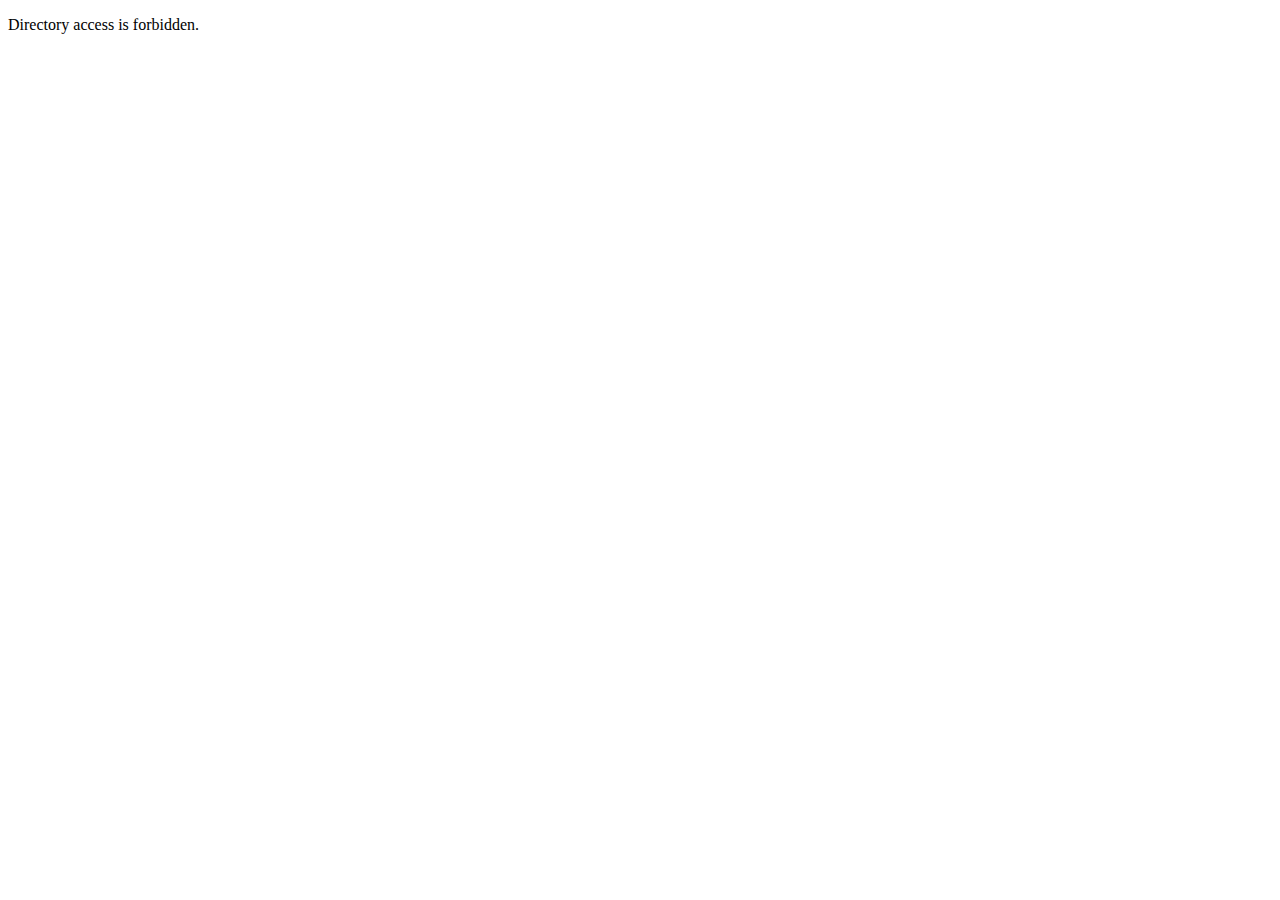
<file: application/views/templates/yoga_template/index.html>
<?php
defined('BASEPATH') OR exit('No direct script access allowed');
?><!DOCTYPE html>
<html>
<head>
	<title>403 Forbidden</title>
</head>
<body>

<p>Directory access is forbidden.</p>

</body>
</html>
</file>
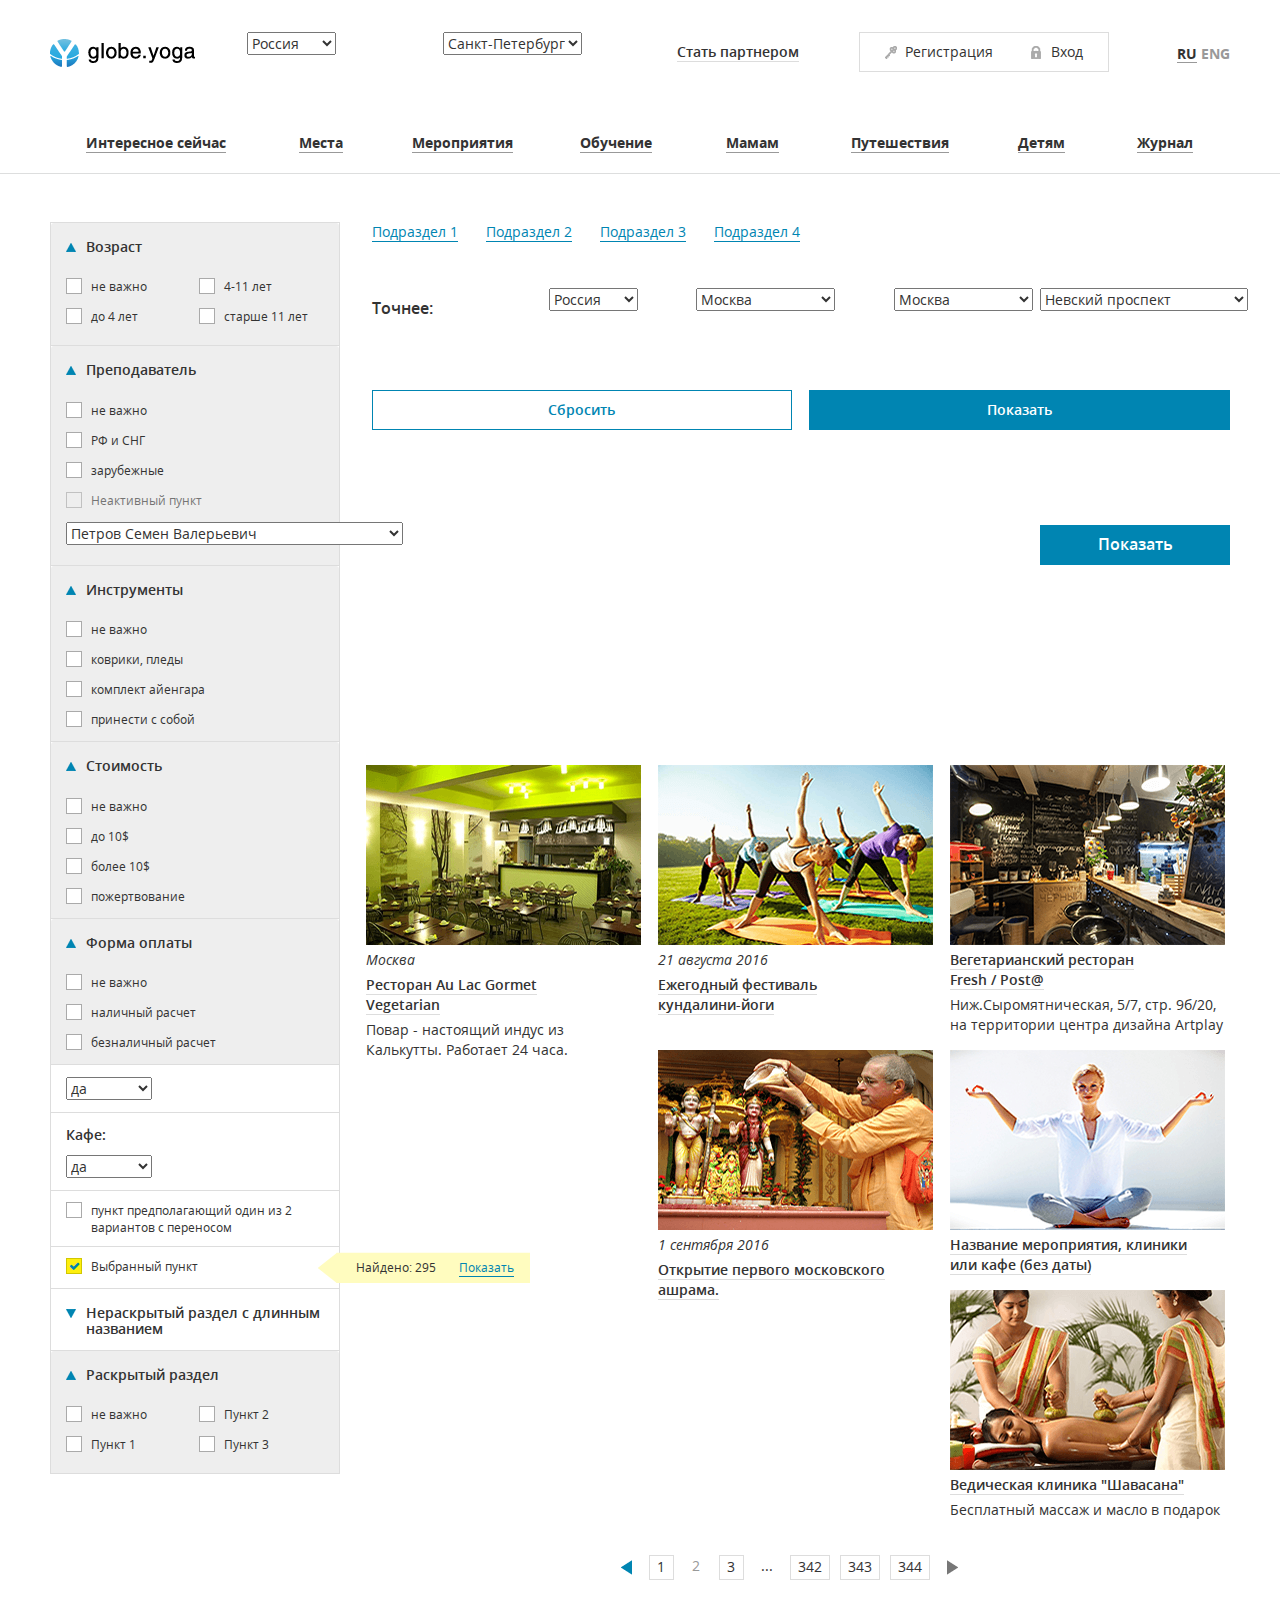
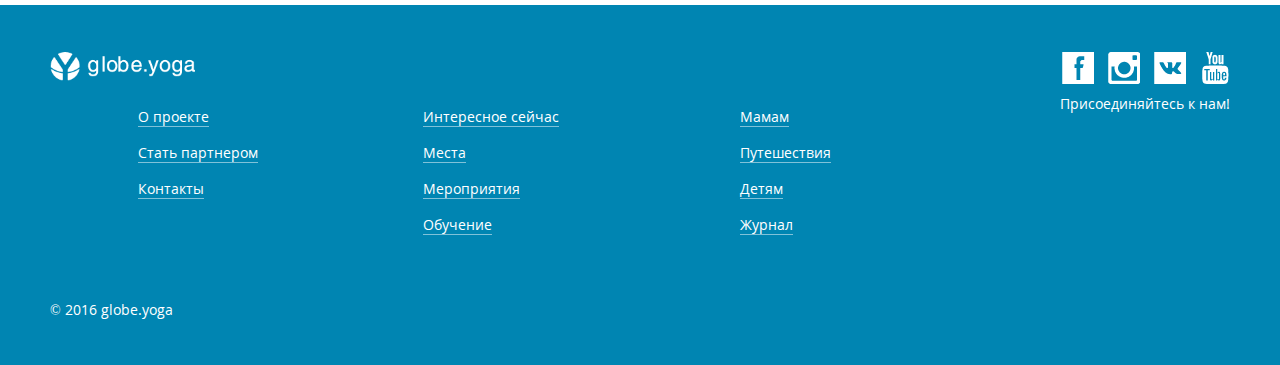
<file: application/views/templates/yoga_template/filter_page.html>
<!DOCTYPE html>
<html lang="ru">
<head>
	<meta charset="UTF-8">
	<title>Фильтр мероприятий</title>
	<meta name="keywords"
	      content=" "/>
	<meta name="description"
	      content=" "/>
	<meta name="viewport" content="width=device-width, initial-scale=1">
	<link rel="stylesheet" href="https://maxcdn.bootstrapcdn.com/font-awesome/4.5.0/css/font-awesome.min.css">
	<link rel="stylesheet" href="bootstrap/css/bootstrap.min.css">
	<link rel="stylesheet" href="jquery-ui/jquery-ui.min.css">
	<link rel="stylesheet" href="css/build.css"/>
	<link rel='stylesheet' href='css/style.css'>
	<link rel='stylesheet' href='css/media.css'>
	<script src="js/jquery-3.1.0.min.js"></script>
	<script src="js/jquery-2.0.2.min.js"></script>
	<script src="bootstrap/js/bootstrap.min.js"></script>
	<script src="jquery-ui/jquery-ui.min.js"></script>
    <script src="js/jquery.sticky.js"></script>
	<script src="js/jquery.stellar.min.js"></script>
	<script src="js/jquery.placeholder.js"></script>
	<script src="js/jquery.inputmask.bundle.js"></script>
    <script src="owl-carousel2/owl.carousel.js"></script>
	<!-- <script src="js/main.js"></script> -->
    <!-- Это всё для fancybox -->
    <script type="text/javascript" src="js/jquery.mousewheel-3.0.6.pack.js"></script>
    <link rel="stylesheet" href="fancybox/jquery.fancybox.css?v=2.1.5" type="text/css" media="screen" />
    <script type="text/javascript" src="fancybox/jquery.fancybox.pack.js?v=2.1.5"></script>
    <link rel="stylesheet" href="fancybox/helpers/jquery.fancybox-buttons.css?v=1.0.5" type="text/css" media="screen" />
    <script type="text/javascript" src="fancybox/helpers/jquery.fancybox-buttons.js?v=1.0.5"></script>
    <script type="text/javascript" src="fancybox/helpers/jquery.fancybox-media.js?v=1.0.6"></script>
    <link rel="stylesheet" href="fancybox/helpers/jquery.fancybox-thumbs.css?v=1.0.7" type="text/css" media="screen" />
    <script type="text/javascript" src="fancybox/helpers/jquery.fancybox-thumbs.js?v=1.0.7"></script>

</head>
<body>

<div class="wrapper">
	<header>
		<div class="top-header container-block clearfix row">
			<div class="logo-box col-sm-2"><img src="image/logo.png" alt="логотип"></div>
			<div>
				<div class="col-sm-2 header-select">
					<select id="city">
						<option>Росcия</option>
						<option>Бразилия</option>
						<option>Канада</option>
					</select>
				</div>
				<div class="col-sm-2 header-select">
					<select id="country">
						<option>Санкт-Петербург</option>
						<option>Москва</option>
						<option>Новосибирск</option>
					</select>
				</div>
			</div>
			<div class="partner-link col-sm-2">
				<a href="#">
					Стать партнером
				</a>
			</div>
			<div class="register-box col-sm-3 clearfix">
				<div>
					<a href="#">
						<p>Регистрация</p>
					</a>
					<a href="#">
						<p>Вход</p>
					</a>
				</div>
			</div>
			<div class="lang-box col-sm-1 pull-right">
				<a href="#" class="active"><p>RU</p></a>
				<a href="#"><p>ENG</p></a>
			</div>
			<div class="burger-menu ">
				<a href="#"><img src="image/burger.png" alt="иконка"></a>
			</div>
		</div>

		<nav class="container-block clearfix">
			<ul class="nav navbar-nav menu clearfix">
				<li><a href="#"><span>Интересное&nbsp;сейчас</span></a></li>
				<li class="menu-item-select menu-place"><a href="#"><span>Места</span></a><span
						class="pointer-menu hidden-arrow"></span>
				</li>
				<li><a href="#"><span>Мероприятия</span></a></li>
				<li><a href="#"><span>Обучение</span></a></li>
				<li><a href="#"><span>Мамам</span></a></li>
				<li><a href="#"><span>Путешествия</span></a></li>
				<li><a href="#"><span>Детям</span></a></li>
				<li><a href="#"><span>Журнал</span></a></li>
				<li class="visible-xs-block">
					<div class="container-block">
						<div class="register-box-mobile">
							<div>
								<a href="#">
									<p>Регистрация</p>
								</a>
								<a href="#">
									<p>Вход</p>
								</a>
							</div>
						</div>
						<div class="lang-box-mobile pull-right">
							<a href="#" class="active"><p>RU</p></a>
							<a href="#"><p>ENG</p></a>
						</div>
					</div>
				</li>
			</ul>
		</nav>
		<div class="submenu">
			<ul class="nav container-block submenu-place hidden-submenu-place clearfix">
				<li><a href="#"><span>Вегетарианские кафе и рестораны</span></a></li>
				<li><a href="#"><span>Гурудвары</span></a></li>
				<li><a href="#"><span>Клиники</span></a></li>
				<li><a href="#"><span>Магазины</span></a></li>
				<li><a href="#"><span>Ярмарки</span></a></li>
				<li><a href="#"><span>Клиники аюрведа</span></a></li>
				<li><a href="#"><span>Йоготерапия</span></a></li>
				<li><a href="#"><span>Пренатальная</span></a></li>
			</ul>
		</div>

	</header>

	<main class="clearfix filter-page">
		<div class="container-block clearfix">
			<div class="button-mobile-filter-box">
				<div class="button-mobile-filter button-filter-open">
					<input id="filter_button" type="submit" value="Фильтр">
				</div>
				<!--<div class="button-mobile-filter button-sorting-open">-->
					<!--<input id="sorting_button" type="submit" value="Сортировка">-->
				<!--</div>-->

			</div>
			<div class="filter-box col-sm-3">
				<div class="panel-group" id="accordion" role="tablist" aria-multiselectable="true">
					<div class="panel panel-default">
						<div class="panel-heading grey-color" role="tab" id="headingOne">

							<a role="button" data-toggle="collapse" href="#collapseAge" aria-expanded="true"
							   aria-controls="collapseAge"><h4 class="panel-title">
								<span class="accordion-toggle-expanded"></span>
								Возраст</h4>
							</a>

						</div>
						<div id="collapseAge" class="panel-collapse collapse in" role="tabpanel"
						     aria-labelledby="headingOne">
							<div class="panel-body clearfix">
								<form class="form-age clearfix">
									<div class="left">
										<div class="checkbox">
											<input type="checkbox" id="checkbox1">
											<label for="checkbox1">
												не важно
											</label>
										</div>

										<div class="checkbox">
											<input type="checkbox" id="checkbox2">
											<label for="checkbox2">
												до 4 лет
											</label>
										</div>
									</div>
									<div class="left">
										<div class="checkbox">
											<input type="checkbox" id="checkbox3">
											<label for="checkbox3">
												4-11 лет
											</label>
										</div>
										<div class="checkbox">
											<input type="checkbox" id="checkbox4">
											<label for="checkbox4">
												старше 11 лет
											</label>
										</div>

									</div>
								</form>
							</div>
						</div>
					</div>
					<div class="panel panel-default">
						<div class="panel-heading grey-color" role="tab" id="headingTwo">

							<a role="button" data-toggle="collapse" href="#collapseTeacher" aria-expanded="true"
							   aria-controls="collapseTeacher">
								<h4 class="panel-title"><span class="accordion-toggle-expanded"></span>Преподаватель
								</h4>
							</a>

						</div>
						<div id="collapseTeacher" class="panel-collapse collapse in" role="tabpanel"
						     aria-labelledby="headingTwo">
							<div class="panel-body">
								<form class="">
									<div>
										<div class="checkbox">
											<input type="checkbox" id="checkbox5">
											<label for="checkbox5">
												не важно
											</label>
										</div>
										<div class="checkbox">
											<input type="checkbox" id="checkbox6">
											<label for="checkbox6">
												РФ и СНГ
											</label>
										</div>
										<div class="checkbox">
											<input type="checkbox" id="checkbox7">
											<label for="checkbox7">
												зарубежные
											</label>
										</div>
										<div class="checkbox">
											<input type="checkbox" id="checkbox8" disabled>
											<label for="checkbox8">
												Неактивный пункт
											</label>
										</div>
									</div>
								</form>
							</div>
							<div class="box-filter-select">
								<div class="filter-select filter-select1">
									<select id="teacher">
										<option>Петров Семен Валерьевич</option>
										<option>Ким Владимирович Петровский-Разумовский</option>
										<option>Рапашьям Труди</option>
									</select>
								</div>
							</div>
						</div>
					</div>
					<div class="panel panel-default">
						<div class="panel-heading grey-color" role="tab" id="headingInstruments">

							<a role="button" data-toggle="collapse" href="#collapseInstruments" aria-expanded="true"
							   aria-controls="collapseInstruments">
								<h4 class="panel-title"><span class="accordion-toggle-expanded"></span>Инструменты</h4>
							</a>

						</div>
						<div id="collapseInstruments" class="panel-collapse collapse in" role="tabpanel"
						     aria-labelledby="headingInstruments">
							<div class="panel-body">
								<form class="form-age">
									<div>
										<div class="checkbox">
											<input type="checkbox" id="checkbox9">
											<label for="checkbox9">
												не важно
											</label>
										</div>
										<div class="checkbox">
											<input type="checkbox" id="checkbox10">
											<label for="checkbox10">
												коврики, пледы
											</label>
										</div>
										<div class="checkbox">
											<input type="checkbox" id="checkbox11">
											<label for="checkbox11">
												комплект айенгара
											</label>
										</div>
										<div class="checkbox">
											<input type="checkbox" id="checkbox12">
											<label for="checkbox12">
												принести с собой
											</label>
										</div>
									</div>
								</form>
							</div>
						</div>
					</div>
					<div class="panel panel-default">
						<div class="panel-heading grey-color" role="tab" id="headingCost">

							<a role="button" data-toggle="collapse" href="#collapseCost" aria-expanded="true"
							   aria-controls="collapseCost">
								<h4 class="panel-title"><span class="accordion-toggle-expanded"></span>Стоимость</h4>
							</a>

						</div>
						<div id="collapseCost" class="panel-collapse collapse in" role="tabpanel"
						     aria-labelledby="headingInstruments">
							<div class="panel-body">
								<form class="form-age">
									<div>
										<div class="checkbox">
											<input type="checkbox" id="checkbox13">
											<label for="checkbox13">
												не важно
											</label>
										</div>
										<div class="checkbox">
											<input type="checkbox" id="checkbox14">
											<label for="checkbox14">
												до 10$
											</label>
										</div>
										<div class="checkbox">
											<input type="checkbox" id="checkbox15">
											<label for="checkbox15">
												более 10$
											</label>
										</div>
										<div class="checkbox">
											<input type="checkbox" id="checkbox16">
											<label for="checkbox16">
												пожертвование
											</label>
										</div>
									</div>
								</form>
							</div>
						</div>
					</div>
					<div class="panel panel-default">
						<div class="panel-heading grey-color" role="tab" id="headingPayment">

							<a role="button" data-toggle="collapse" href="#collapsePayment" aria-expanded="true"
							   aria-controls="collapsePayment">
								<h4 class="panel-title"><span class="accordion-toggle-expanded"></span>Форма оплаты</h4>
							</a>

						</div>
						<div id="collapsePayment" class="panel-collapse collapse in" role="tabpanel"
						     aria-labelledby="headingPayment">
							<div class="panel-body">
								<form class="form-age">
									<div>
										<div class="checkbox">
											<input type="checkbox" id="checkbox17">
											<label for="checkbox17">
												не важно
											</label>
										</div>
										<div class="checkbox">
											<input type="checkbox" id="checkbox18">
											<label for="checkbox18">
												наличный расчет
											</label>
										</div>
										<div class="checkbox">
											<input type="checkbox" id="checkbox19">
											<label for="checkbox19">
												безналичный расчет
											</label>
										</div>

									</div>
								</form>
							</div>
						</div>
					</div>
					<div class="box-filter-select-only">
						<div class="box-filter-select">
							<div class="filter-select filter-select2">
								<select id="parents">
									<option>да</option>
									<option>нет</option>
									<option>не важно</option>
								</select>
							</div>
						</div>
					</div>
					<div class="box-filter-select-only">
						<div class="box-filter-select">
							<div class="filter-select filter-select3">
								<p>Кафе:</p>
								<select id="cafe">
									<option>да</option>
									<option>нет</option>
									<option>не важно</option>
								</select>
							</div>
						</div>
					</div>
					<div class="box-checkbox-only">
						<div class="panel-body clearfix">
							<form class="form-age">

								<div class="checkbox">
									<input type="checkbox" id="checkbox20">
									<label for="checkbox20">
										пункт предполагающий один из 2 вариантов с переносом
									</label>
								</div>

							</form>
						</div>
					</div>
					<div class="box-checkbox-only">
						<div class="panel-body clearfix">
							<form class="form-age">

								<div class="checkbox">
									<input type="checkbox" id="checkbox21" checked>
									<label for="checkbox21">
										Выбранный пункт
									</label>
								</div>
								<div class="find-arrow">
									<span class="quantity-found">Найдено: 295</span>
								<span class="link-show-results">
								<a>Показать</a>
								</span>
								</div>

							</form>
						</div>
					</div>
					<div class="panel panel-default example-filter-block">
						<div class="panel-heading" role="tab" id="headingExample">

							<a class="collapsed" role="button" data-toggle="collapse" href="#collapseExample"
							   aria-expanded="false"
							   aria-controls="collapseExample">
								<h4 class="panel-title"><span class="accordion-toggle-collapsed"></span>Нераскрытый
									раздел с
									длинным названием</h4>
							</a>

						</div>
						<div id="collapseExample" class="panel-collapse collapse" role="tabpanel"
						     aria-labelledby="headingPayment">
							<div class="panel-body clearfix">
								<form class="form-age">
									<div class="left">
										<div class="checkbox">
											<input type="checkbox" id="checkbox22">
											<label for="checkbox22">
												пример 1
											</label>
										</div>
										<div class="checkbox">
											<input type="checkbox" id="checkbox23">
											<label for="checkbox23">
												пример 2
											</label>
										</div>
									</div>
								</form>
							</div>
						</div>
					</div>
					<div class="panel panel-default">
						<div class="panel-heading grey-color" role="tab" id="headingExample2">

							<a role="button" data-toggle="collapse" href="#collapseExample2" aria-expanded="true"
							   aria-controls="collapseExample2">
								<h4 class="panel-title"><span class="accordion-toggle-expanded"></span>Раскрытый раздел
								</h4>
							</a>

						</div>
						<div id="collapseExample2" class="panel-collapse collapse in" role="tabpanel"
						     aria-labelledby="headingExample2">
							<div class="panel-body clearfix">
								<form class="clearfix">
									<div class="left">
										<div class="checkbox">
											<input type="checkbox" id="checkbox24">
											<label for="checkbox24">
												не важно
											</label>
										</div>
										<div class="checkbox">
											<input type="checkbox" id="checkbox25">
											<label for="checkbox25">
												Пункт 1
											</label>
										</div>
									</div>
									<div class="left">
										<div class="checkbox">
											<input type="checkbox" id="checkbox26">
											<label for="checkbox26">
												Пункт 2
											</label>
										</div>
										<div class="checkbox">
											<input type="checkbox" id="checkbox27">
											<label for="checkbox27">
												Пункт 3
											</label>
										</div>

									</div>
								</form>
							</div>
						</div>
					</div>
					<div class="button-mobile-filter-box">
						<div class="button-mobile-filter button-filter-reset">
							<input type="submit" value="Сбросить">
						</div>
						<div class="button-mobile-filter button-filter-show">
							<input type="submit" value="Показать">
						</div>

					</div>
					<!-- <div class="button-filter-box">
						<div class="button-sorting button-sorting-list">
							<input type="submit" value="Показать списком">
						</div>
						<div class="button-sorting button-sorting-map">
							<input type="submit" value="Показать на карте">
						</div>
					</div> -->
				</div>
			</div>
			<div class="col-sm-9">
				<div class="sorting-wrapper">
					<div class="sorting-box clearfix">
						<div class="subsections-link clearfix">
							<p><a href="#">Подраздел 1</a></p>

							<p><a href="#">Подраздел 2</a></p>

							<p><a href="#">Подраздел 3</a></p>

							<p><a href="#">Подраздел 4</a></p>
						</div>

						<div class="accurate-sorting-box clearfix">
							<div class="clearfix">
								<p class="col-sm-2">Точнее:</p>

								<div class="accurate-select col-sm-10 col-xs-12 clearfix">
									<div>
										<div class="btn-group sorting-select btn-metro col-sm-3 col-xs-6">
												<select id="metro" class="">
													<option>Невский проспект</option>
													<option>Ладожская</option>
													<option>Технологический институт</option>
												</select>
										</div>
										<div class="btn-group sorting-select btn-city col-sm-3 col-xs-6">
											<select id="city-sorting" class="">
												<option>Москва</option>
												<option>Санкт-Петербург</option>
												<option>Новосибирск</option>
											</select>
										</div>
									</div>
									<div>
										<div class="btn-group sorting-select btn-region col-sm-3 col-xs-6">
											<select id="region-sorting">
												<option>Москва</option>
												<option>Санкт-Петербург</option>
												<option>Новосибирск</option>
											</select>
										</div>
										<div class="btn-group sorting-select btn-country col-sm-3 col-xs-6">
											<select id="country-sorting">
												<option>Россия</option>
												<option>Бразилия</option>
												<option>Канада</option>
											</select>
										</div>
									</div>
								</div>
							</div>

							<div class="button-sorting-box clearfix">

						<div class="button-filter-box">
						<div class="button-mobile-filter button-filter-reset">
							<input type="submit" value="Сбросить">
						</div>
						<div class="button-mobile-filter button-filter-show">
							<input type="submit" value="Показать">
						</div>

					</div>
								<div>

									<div class="button-sorting button-filter-box">
										<input type="submit" value="Показать">
									</div>

<!-- 
									<div class="button-sorting button-sorting-list">
										<input type="submit" value="Показать списком">
									</div> -->

								</div>
							</div>
						</div>
					</div>
				</div>
				<div class="result-wrapper">
					<div class="clearfix wrapper-result-item">
						<div class="col-sm-4 col-xs-6">
							<div class="result-item">
								<a href="#"><img src="image/AuLacGormetVegetarian.png" alt="ресторан"></a>

								<p class="result-item-city">Москва</p>

								<p class="result-item-name"><a href="#">Ресторан
									Au&nbsp;Lac&nbsp;Gormet Vegetarian</a>
								</p>

								<p class="result-item-comment">Повар - настоящий индус из Калькутты. Работает 24
									часа.</p>
							</div>
						</div>
						<div class="col-sm-4 col-xs-6">

							<div class="result-item">
								<a href="#"><img src="image/Festival_kundalini-yoga.png" alt="фестиваль кундалини-йоги"></a>

								<p class="result-item-date">21 августа 2016</p>

								<p class="result-item-name"><a href="#">Ежегодный фестиваль кундалини-йоги</a></p>

							</div>
						</div>
						<div class="col-sm-4 col-xs-6">
							<div class="result-item">
								<a href="#"><img src="image/Restoran_fresh_post.png" alt="вегетарианский ресторан"></a>

								<p class="result-item-name"><a href="#">Вегетарианский ресторан
									Fresh&nbsp;/&nbsp;Post@</a></p>

								<p class="result-item-comment">Ниж.Сыромятническая, 5/7, стр. 9б/20, на территории
									центра дизайна Artplay</p>
							</div>
						</div>
						<div class="col-sm-4 col-xs-6">
							<div class="result-item">
								<a href="#"><img src="image/Pervyi_moskovskii_ashram.png"
								                 alt="открытие первого московского ашрама"></a>

								<p class="result-item-date">1 сентября 2016</p>

								<p class="result-item-name"><a href="#">Открытие первого московского ашрама. </a></p>
							</div>
						</div>
						<div class="col-sm-4 col-xs-6">
							<div class="result-item">
								<a href="#"><img src="image/Meropriyatie_bez_daty.png" alt="мероприятие"></a>

								<p
										class="result-item-name"><a href="#">Название мероприятия, клиники или кафе (без
									даты)</a></p>
							</div>
						</div>
						<div class="col-sm-4 col-xs-6">
							<div class="result-item">
								<a href="#"><img src="image/Vedicheskaya_klinaca_Shavasana.png" alt="клиника"></a>

								<p class="result-item-name"><a href="#">Ведическая клиника "Шавасана"</a></p>

								<p class="result-item-comment">Бесплатный массаж и масло в подарок</p>

							</div>
						</div>
					</div>
					<div class="pagination-wrapper">
						<nav aria-label="Page navigation">
							<ul class="pagination">
								<li>
									<a href="#" aria-label="Previous">
										<span aria-hidden="true">&nbsp;</span>
									</a>
								</li>
								<li><a href="#">1</a></li>
								<li><a href="#" class="disabled mobile-hidden">2</a></li>
								<li><a href="#" class="mobile-hidden">3</a></li>
								<li><a href="#" class="hidden-page">...</a></li>
								<li><a href="#">342</a></li>
								<li><a href="#">343</a></li>
								<li><a href="#">344</a></li>
								<li>
									<a href="#" aria-label="Next">
										<span aria-hidden="true">&nbsp;</span>
									</a>
								</li>
							</ul>
						</nav>
					</div>
				</div>
			</div>
		</div>
	</main>
</div>


<footer>
	<div class="container-block">
		<div class="clearfix">
			<div class="lofo-footer"><img src="image/logo_footer.png" alt="логотип"></div>
			<div class="footer-social-network">
				<a href="#"><img src="image/facebook.png" alt="facebook"></a>
				<a href="#"><img src="image/instagram.png" alt="instagram"></a>
				<a href="#"><img src="image/vk.png" alt="vk"></a>
				<a href="#"><img src="image/utube.png" alt="youtube"></a>

				<p>Присоединяйтесь к нам!</p>
			</div>
		</div>
		<div class="footer-wrapper-link clearfix">
			<div class="col-sm-3 col-xs-4 col-xxs">
				<div>
					<ul class="nav footer-first-block">
						<li><a href="#"><span>О проекте</span></a></li>
						<li><a href="#"><span>Стать партнером</span></a></li>
						<li><a href="#"><span>Контакты</span></a></li>
					</ul>
				</div>
			</div>
			<div class="col-sm-3 col-xs-4 col-xxs">
				<div>
					<ul class="nav footer-second-block">
						<li><a href="#"><span>Интересное сейчас</span></a></li>
						<li><a href="#"><span>Места</span></a></li>
						<li><a href="#"><span>Мероприятия</span></a></li>
						<li><a href="#"><span>Обучение</span></a></li>
					</ul>
				</div>
			</div>
			<div class="col-sm-3 col-xs-4 col-xxs">
				<div>
					<ul class="nav footer-third-block">
						<li><a href="#"><span>Мамам</span></a></li>
						<li><a href="#"><span>Путешествия</span></a></li>
						<li><a href="#"><span>Детям</span></a></li>
						<li><a href="#"><span>Журнал</span></a></li>
					</ul>
				</div>
			</div>

		</div>
		<div class="footer-copyright">
			<p>&copy; 2016 globe.yoga</p>
		</div>
	</div>
</footer>

</body>
</html>
</file>
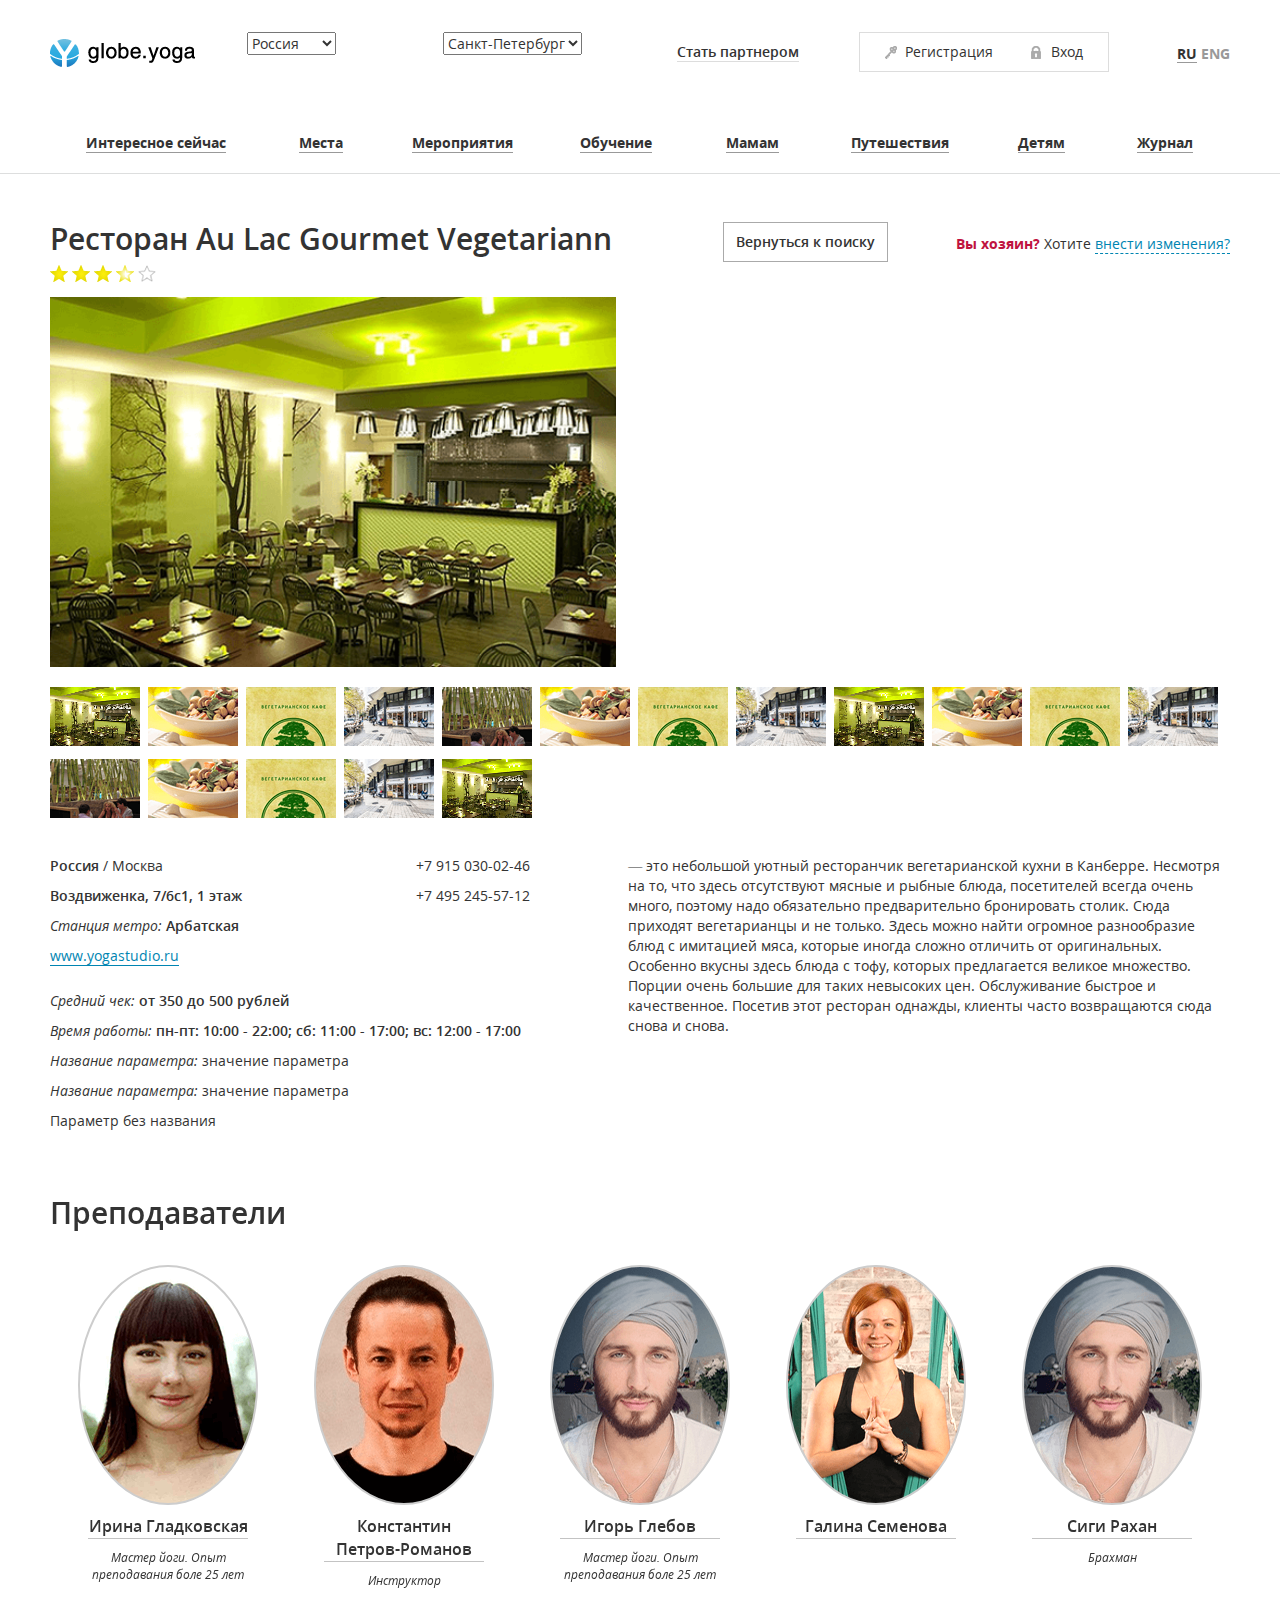
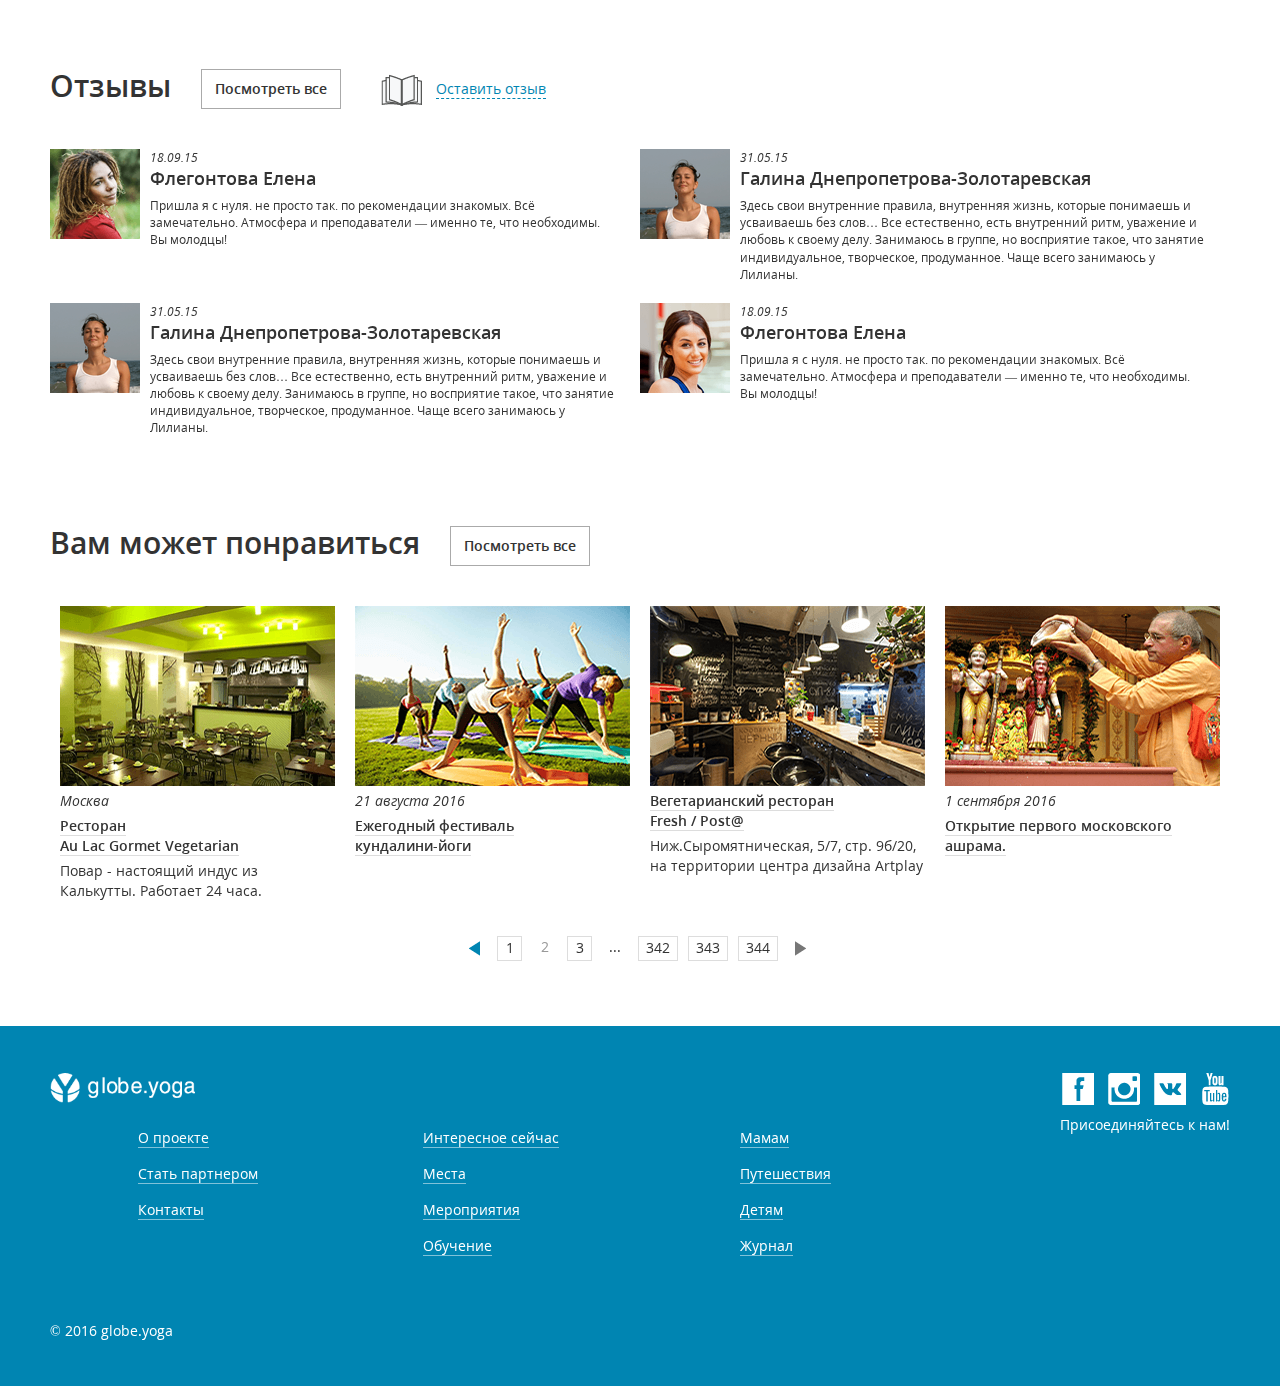
<file: application/views/templates/yoga_template/product.html>
<!DOCTYPE html>
<html lang="ru">
<head>
	<meta charset="UTF-8">
	<title>Карточка товара</title>
	<meta name="keywords"
	      content=" "/>
	<meta name="description"
	      content=" "/>
	<meta name="viewport" content="width=device-width, initial-scale=1">
	<link rel="stylesheet" href="https://maxcdn.bootstrapcdn.com/font-awesome/4.5.0/css/font-awesome.min.css">
	<link rel="stylesheet" href="bootstrap/css/bootstrap.min.css">
	<link rel="stylesheet" href="jquery-ui/jquery-ui.min.css">
	<link rel="stylesheet" href="css/build.css"/>
	<link rel='stylesheet' href='css/style.css'>
	<link rel='stylesheet' href='css/media.css'>
	<script src="js/jquery-3.1.0.min.js"></script>
	<script src="js/jquery-2.0.2.min.js"></script>
	<script src="bootstrap/js/bootstrap.min.js"></script>
	<script src="jquery-ui/jquery-ui.min.js"></script>
	<script src="js/jquery.sticky.js"></script>
	<script src="js/jquery.stellar.min.js"></script>
	<script src="js/jquery.placeholder.js"></script>
	<script src="js/jquery.inputmask.bundle.js"></script>
    <script src="owl-carousel2/owl.carousel.js"></script>
	<!-- <script src="js/main.js"></script> -->
    <!-- Это всё для fancybox -->
    <script type="text/javascript" src="js/jquery.mousewheel-3.0.6.pack.js"></script>
    <link rel="stylesheet" href="fancybox/jquery.fancybox.css?v=2.1.5" type="text/css" media="screen" />
    <script type="text/javascript" src="fancybox/jquery.fancybox.pack.js?v=2.1.5"></script>
    <link rel="stylesheet" href="fancybox/helpers/jquery.fancybox-buttons.css?v=1.0.5" type="text/css" media="screen" />
    <script type="text/javascript" src="fancybox/helpers/jquery.fancybox-buttons.js?v=1.0.5"></script>
    <script type="text/javascript" src="fancybox/helpers/jquery.fancybox-media.js?v=1.0.6"></script>
    <link rel="stylesheet" href="fancybox/helpers/jquery.fancybox-thumbs.css?v=1.0.7" type="text/css" media="screen" />
    <script type="text/javascript" src="fancybox/helpers/jquery.fancybox-thumbs.js?v=1.0.7"></script>

</head>
<body>
<div class="wrapper">
	<header>
		<div class="top-header container-block clearfix row">
			<div class="logo-box col-sm-2"><img src="image/logo.png" alt="логотип"></div>
			<div>
				<div class="col-sm-2 header-select">
					<select id="city">
						<option>Росcия</option>
						<option>Бразилия</option>
						<option>Канада</option>
					</select>
				</div>
				<div class="col-sm-2 header-select">
					<select id="country">
						<option>Санкт-Петербург</option>
						<option>Москва</option>
						<option>Новосибирск</option>
					</select>
				</div>
			</div>
			<div class="partner-link col-sm-2">
				<a href="#">
					Стать партнером
				</a>
			</div>
			<div class="register-box col-sm-3 clearfix">
				<div>
					<a href="#">
						<p>Регистрация</p>
					</a>
					<a href="#">
						<p>Вход</p>
					</a>
				</div>
			</div>
			<div class="lang-box col-sm-1 pull-right">
				<a href="#" class="active"><p>RU</p></a>
				<a href="#"><p>ENG</p></a>
			</div>
			<div class="burger-menu ">
				<a href="#"><img src="image/burger.png" alt="иконка"></a>
			</div>
		</div>

		<nav class="container-block clearfix">
			<ul class="nav navbar-nav menu clearfix">
				<li><a href="#"><span>Интересное&nbsp;сейчас</span></a></li>
				<li class="menu-item-select menu-place"><a href="#"><span>Места</span></a><span
						class="pointer-menu hidden-arrow"></span>
				</li>
				<li><a href="#"><span>Мероприятия</span></a></li>
				<li><a href="#"><span>Обучение</span></a></li>
				<li><a href="#"><span>Мамам</span></a></li>
				<li><a href="#"><span>Путешествия</span></a></li>
				<li><a href="#"><span>Детям</span></a></li>
				<li><a href="#"><span>Журнал</span></a></li>
				<li class="visible-xs-block">
					<div class="container-block">
						<div class="register-box-mobile">
							<div>
								<a href="#">
									<p>Регистрация</p>
								</a>
								<a href="#">
									<p>Вход</p>
								</a>
							</div>
						</div>
						<div class="lang-box-mobile pull-right">
							<a href="#" class="active"><p>RU</p></a>
							<a href="#"><p>ENG</p></a>
						</div>
					</div>
				</li>
			</ul>
		</nav>
		<div class="submenu">
			<ul class="nav container-block submenu-place hidden-submenu-place clearfix">
				<li><a href="#"><span>Вегетарианские кафе и рестораны</span></a></li>
				<li><a href="#"><span>Гурудвары</span></a></li>
				<li><a href="#"><span>Клиники</span></a></li>
				<li><a href="#"><span>Магазины</span></a></li>
				<li><a href="#"><span>Ярмарки</span></a></li>
				<li><a href="#"><span>Клиники аюрведа</span></a></li>
				<li><a href="#"><span>Йоготерапия</span></a></li>
				<li><a href="#"><span>Пренатальная</span></a></li>
			</ul>
		</div>

	</header>
	<main class="clearfix page-product">
		<div class="container-block">
			<div class="clearfix">

				<div class="box-button-link">
					<p class="change-link">
						<span>Вы хозяин? </span><span>Хотите </span><span><a href="#" data-toggle="modal" data-target="#myModal2">внести изменения?</a></span>
					</p>

					<div class="button-base back-button">
						<input type="submit" value="Вернуться к поиску">
					</div>

				</div>
				<h1>
					Ресторан Au Lac Gourmet Vegetariann

				</h1>
			</div>
			<div class="stars-wrapper">
				<span class="star-reiting star-yellow"></span>
				<span class="star-reiting star-yellow"></span>
				<span class="star-reiting star-yellow"></span>
				<span class="star-reiting star-pale"></span>
				<span class="star-reiting star-white"></span>
			</div>
			<div class="photogallery-wrapper clearfix">
				<div class="clearfix">

					<div class="large-photo-container">
						<img class="main-image" src="image/gallery-large-photo-1.png">
					</div>
					<div class="map-container">
						<iframe
								src="https://www.google.com/maps/embed?pb=!1m18!1m12!1m3!1d4694.448077654428!2d-117.95661805778865!3d33.696628161378406!2m3!1f0!2f0!3f0!3m2!1i1024!2i768!4f13.1!3m3!1m2!1s0x80dd2737524dc675%3A0x476f2b24435e6ea8!2zQnJvb2todXJzdCBTdCwgRm91bnRhaW4gVmFsbGV5LCBDQSA5MjcwOCwg0KHQqNCQ!5e0!3m2!1sru!2sru!4v1470961557987"
								frameborder="0" style="border:0"
								allowfullscreen id="map-iframe"></iframe>
					</div>
				</div>
				<div class="clear"></div>
				<div class="small-photo-container clearfix">
					<a class="thumb"><img src="image/gallery-small-1.png" data-image="image/gallery-large-photo-1.png"></a>
					<a class="thumb"><img src="image/gallery-small-3.png" data-image="image/gallery-small-3.png"></a>
					<a class="thumb"><img src="image/gallery-small-4.png" data-image="image/gallery-small-4.png"></a>
					<a class="thumb"><img src="image/gallery-small-6.png" data-image="image/gallery-small-6.png"></a>
					<a class="thumb"><img src="image/gallery-small-2.png" data-image="image/gallery-small-2.png"></a>
					<a class="thumb"><img src="image/gallery-small-3.png" data-image="image/gallery-small-3.png"></a>
					<a class="thumb"><img src="image/gallery-small-4.png" data-image="image/gallery-small-4.png"></a>
					<a class="thumb"><img src="image/gallery-small-6.png" data-image="image/gallery-small-6.png"></a>
					<a class="thumb"><img src="image/gallery-small-1.png" data-image="image/gallery-large-photo-1.png"></a>
					<a class="thumb"><img src="image/gallery-small-3.png" data-image="image/gallery-small-3.png"></a>
					<a class="thumb"><img src="image/gallery-small-4.png" data-image="image/gallery-small-4.png"></a>
					<a class="thumb"><img src="image/gallery-small-6.png" data-image="image/gallery-small-6.png"></a>
					<a class="thumb"><img src="image/gallery-small-2.png" data-image="image/gallery-small-2.png"></a>
					<a class="thumb"><img src="image/gallery-small-3.png" data-image="image/gallery-small-3.png"></a>
					<a class="thumb"><img src="image/gallery-small-4.png" data-image="image/gallery-small-4.png"></a>
					<a class="thumb"><img src="image/gallery-small-6.png" data-image="image/gallery-small-6.png"></a>
					<a class="thumb"><img src="image/gallery-small-1.png" data-image="image/gallery-large-photo-1.png"></a>
				</div>
			</div>
			<div class="text-block-product clearfix">
				<div class="contacts-product-box">
					<div class="clearfix">
						<div class="address-block">
							<p><span class="country">Россия</span><span> / </span><span class="city">Москва</span></p>

							<p><span class="street">Воздвиженка, 7/6с1, 1 этаж</span></p>

							<p><span class="metro-station">Станция метро: </span><span class="name-metro-station">Арбатская
						</span></p>

							<p><span class="email">www.yogastudio.ru</span></p>
						</div>
						<div class="phone-block">
							<p class="phone-number">+7 915 030-02-46</p>

							<p class="phone-number">+7 495 245-57-12</p>
						</div>
					</div>
					<div class="other-property">
						<p><span class="property-name">Средний чек: </span><span class="average-check">от 350 до 500
							рублей</span></p>

						<p><span class="property-name">Время работы: </span><span class="working-hours">пн-пт: 10:00 - 22:00; сб: 11:00 - 17:00; вс: 12:00 - 17:00</span>
						</p>

						<p><span class="property-name">Название параметра: </span><span>значение параметра</span></p>

						<p><span class="property-name">Название параметра: </span><span>значение параметра</span></p>

						<p>Параметр без названия</p>
					</div>
				</div>
				<div class="description-product-box">
					<p> — это небольшой уютный ресторанчик вегетарианской кухни в Канберре. Несмотря на то, что здесь
						отсутствуют мясные и рыбные блюда, посетителей всегда очень много, поэтому надо обязательно
						предварительно бронировать столик.
						Сюда приходят вегетарианцы и не только. Здесь можно найти огромное разнообразие блюд с имитацией
						мяса, которые иногда сложно отличить от оригинальных. Особенно вкусны здесь блюда с тофу,
						которых предлагается великое множество.
						Порции очень большие для таких невысоких цен. Обслуживание быстрое и качественное. Посетив этот
						ресторан однажды, клиенты часто возвращаются сюда снова и снова.</p>
				</div>
			</div>
			<div class="teachers-block clearfix">
				<h2>
					Преподаватели
				</h2>

				<div class="teachers-wrapper col-md-1-5 col-sm-4 col-xs-6">
					<div class="teachers-item">
						<div class="ellipse-teacher teachers-1">
						</div>
						<p class="name-teacher">Ирина Гладковская</p>

						<p class="description-teacher">Мастер йоги. Опыт преподавания боле 25 лет</p>
					</div>
				</div>
				<div class="teachers-wrapper col-md-1-5 col-sm-4 col-xs-6">
					<div class="teachers-item">
						<div class="ellipse-teacher teachers-2">
						</div>
						<p class="name-teacher">Константин Петров-Романов</p>

						<p class="description-teacher">Инструктор</p>
					</div>
				</div>
				<div class="teachers-wrapper col-md-1-5 col-sm-4 col-xs-6">
					<div class="teachers-item">
						<div class="ellipse-teacher teachers-3">
						</div>
						<p class="name-teacher">Игорь Глебов</p>

						<p class="description-teacher">Мастер йоги. Опыт преподавания боле 25 лет</p>
					</div>
				</div>
				<div class="teachers-wrapper col-md-1-5 col-sm-4 col-xs-6">
					<div class="teachers-item">
						<div class="ellipse-teacher teachers-4">
						</div>
						<p class="name-teacher">Галина Семенова</p>
					</div>
				</div>
				<div class="teachers-wrapper col-md-1-5 col-sm-4 col-xs-6">
					<div class="teachers-item">
						<div class="ellipse-teacher teachers-5">
						</div>
						<p class="name-teacher">Сиги Рахан</p>

						<p class="description-teacher">Брахман</p>
					</div>
				</div>
			</div>
			<div class="review-block clearfix">
				<div class="clearfix title-review">
					<h2>Отзывы</h2>

					<div class="button-base button-view-reviews">
						<input type="submit" value="Посмотреть все">
					</div>
					<div class="give-feedback">
						<img src="image/book-icon.png" alt="оставить отзыв"><a href="#" data-toggle="modal" data-target="#myModal">Оставить отзыв</a>
					</div>
				</div>
				<div class="clearfix">
					<div class="col-sm-6 col-xs-12 review-item clearfix">
						<div class="avatar-review">
							<img src="image/avatar-1.png" alt="отзыв">
						</div>
						<div class="content-review">
							<p class="date-review">
								18.09.15
							</p>

							<p class="name-review">
								Флегонтова Елена
							</p>

							<p class="text-review"><span class="small-review">
								Пришла я с нуля. не просто так. по рекомендации знакомых. Всё замечательно. Атмосфера и
								преподаватели — именно те, что необходимы. Вы молодцы!</span>
							</p>
						</div>
					</div>
					<div class="col-sm-6 col-xs-12 review-item clearfix">
						<div class="avatar-review">
							<img src="image/avatar-2.png" alt="отзыв">
						</div>
						<div class="content-review">
							<p class="date-review">
								31.05.15
							</p>

							<p class="name-review">
								Галина Днепропетрова-Золотаревская
							</p>

							<p class="text-review"><span class="small-review">
								Здесь свои внутренние правила, внутренняя жизнь, которые понимаешь и усваиваешь без
								слов… Все естественно, есть внутренний ритм, уважение и любовь к своему делу. Занимаюсь
								в группе, но восприятие такое, что занятие индивидуальное, творческое, продуманное. Чаще
								всего занимаюсь у Лилианы.</span>
							</p>
						</div>
					</div>
					<div class="col-sm-6 col-xs-12 review-item clearfix">
						<div class="avatar-review">
							<img src="image/avatar-2.png" alt="отзыв">
						</div>
						<div class="content-review">
							<p class="date-review">
								31.05.15
							</p>

							<p class="name-review">
								Галина Днепропетрова-Золотаревская
							</p>

							<p class="text-review"><span class="small-review">
								Здесь свои внутренние правила, внутренняя жизнь, которые понимаешь и усваиваешь без
								слов… Все естественно, есть внутренний ритм, уважение и любовь к своему делу. Занимаюсь
								в группе, но восприятие такое, что занятие индивидуальное, творческое, продуманное. Чаще
								всего занимаюсь у Лилианы.</span>
							</p>
						</div>
					</div>
					<div class="col-sm-6 col-xs-12 review-item clearfix">
						<div class="avatar-review">
							<img src="image/avatar-3.png" alt="отзыв">
						</div>
						<div class="content-review">
							<p class="date-review">
								18.09.15
							</p>

							<p class="name-review">
								Флегонтова Елена
							</p>

							<p class="text-review"><span class="small-review">
								Пришла я с нуля. не просто так. по рекомендации знакомых. Всё замечательно. Атмосфера и
								преподаватели — именно те, что необходимы. Вы молодцы!</span>
							</p>
						</div>
					</div>
				</div>
			</div>
			<div class="similar-products-block">
				<div class="clearfix title-similar-products">

					<h2>Вам может понравиться</h2>

					<div class="button-base button-similar-products">
						<input type="submit" value="Посмотреть все">
					</div>
				</div>
				<div class="clearfix wrapper-result-item">
					<div class="col-sm-3 col-xs-6">
						<div class="result-item">
							<a href="#"><img src="image/AuLacGormetVegetarian.png" alt="ресторан"></a>

							<p class="result-item-city">Москва</p>

							<p class="result-item-name"><a href="#">Ресторан
								Au&nbsp;Lac&nbsp;Gormet&nbsp;Vegetarian</a>
							</p>

							<p class="result-item-comment">Повар - настоящий индус из Калькутты. Работает 24
								часа.</p>
						</div>
					</div>
					<div class="col-sm-3 col-xs-6">
						<div class="result-item">
							<a href="#"><img src="image/Festival_kundalini-yoga.png"
							                 alt="фестиваль кундалини-йоги"></a>

							<p class="result-item-date">21 августа 2016</p>

							<p class="result-item-name"><a href="#">Ежегодный фестиваль кундалини-йоги</a></p>


						</div>
					</div>
					<div class="col-sm-3 col-xs-6">
						<div class="result-item">
							<a href="#"><img src="image/Restoran_fresh_post.png" alt="вегетарианский ресторан"></a>

							<p class="result-item-name"><a href="#">Вегетарианский ресторан
								Fresh&nbsp;/&nbsp;Post@</a></p>

							<p class="result-item-comment">Ниж.Сыромятническая, 5/7, стр. 9б/20, на территории
								центра дизайна Artplay</p>
						</div>
					</div>
					<div class="col-sm-3 col-xs-6">
						<div class="result-item">
							<a href="#"><img src="image/Pervyi_moskovskii_ashram.png"
							                 alt="открытие первого московского ашрама"></a>

							<p class="result-item-date">1 сентября 2016</p>

							<p class="result-item-name"><a href="#">Открытие первого московского ашрама. </a></p>
						</div>
					</div>
				</div>
				<div class="pagination-wrapper">
					<nav aria-label="Page navigation">
						<ul class="pagination">
							<li>
								<a href="#" aria-label="Previous">
									<span aria-hidden="true">&nbsp;</span>
								</a>
							</li>
							<li><a href="#">1</a></li>
							<li><a href="#" class="disabled mobile-hidden">2</a></li>
							<li><a href="#" class="mobile-hidden">3</a></li>
							<li><a href="#" class="hidden-page">...</a></li>
							<li><a href="#">342</a></li>
							<li><a href="#">343</a></li>
							<li><a href="#">344</a></li>
							<li>
								<a href="#" aria-label="Next">
									<span aria-hidden="true">&nbsp;</span>
								</a>
							</li>
						</ul>
					</nav>
				</div>
			</div>

			<div class="rewiew-form-wrapper">
				<div class="modal fade" id="myModal" tabindex="-1" role="dialog" aria-labelledby="myModalLabel">
					<div class="modal-dialog" role="document">
						<div class="modal-content">
							<div class="close-form" data-dismiss="modal">&nbsp;</div>

							<form id="form-review" class="form-review" name="form-review" method="post">
								<p class="title-form-review">Ваш отзыв</p>

								<p class="comment-form-review"><span>*</span>Пункты, обязательные для заполнения.</p>
								<label class="control-label" for="inputMessage">Текст отзыва</label>
								<textarea class="input-review" name="message" rows="12" id="inputMessage"
								          placeholder="* Текст отзыва" minlength="0"
								          aria-invalid="false"></textarea>

								<label for="nameInput" class="control-label">Имя</label>
								<input id="nameInput" class="input-review" name="inpName" placeholder="* Имя"
								       type="text"
								       data-inputmask-regex="[a-zA-ZА-Яа-яЁё]+" autocomplete="off"/>
								<label for="emailInput" class="control-label">Email</label>
								<input id="emailInput" class="input-review" name="emailInput" placeholder="* Email"
								       type="text" autocomplete="off"
								        />

								<label for="phoneInput" class="control-label">Телефон</label>
								<input id="phoneInput" class="input-review input-phone" name="inpPhone"
								       placeholder="Ваш телефон"
								       type="text"
								       data-inputmask-regex="^((8|\+7)[\- ]?)?(\(?\d{3}\)?[\- ]?)?[\d\- ]{7,10}$"/>

								<div class="wrap-button">
									<p class="comment-form-review confidentiality-comment">Мы заботимся о вашей
									конфиденциальности!</p>
									<p class="comment-form-review confidentiality-comment">Ваши данные не будут
										переданы третьим лицам без вашего согласия.</p>
									<input class="button-send" type="submit" value="Отправить отзыв"/>
								</div>
							</form>
						</div>
					</div>
				</div>
			</div>

			<div class="change-form-wrapper">
				<div class="modal fade" id="myModal2" tabindex="-1" role="dialog" aria-labelledby="myModalLabel">
					<div class="modal-dialog" role="document">
						<div class="modal-content">
							<div class="close-form" data-dismiss="modal">&nbsp;</div>

							<form id="form-change" class="form-review" name="form-change" method="post">
								<p class="title-form-change">Внести изменения</p>

								<p class="comment-form-review"><span>*</span>Пункты, обязательные для заполнения.</p>

								<div class="btn-group">
									<button type="button"
									        class="btn btn-default dropdown-toggle dropdown-base"
									        data-toggle="dropdown"
									        aria-haspopup="true"
									        aria-expanded="false">
										Выберите раздел:<span class="blue-caret"></span>
									</button>
									<ul class="dropdown-menu dropdown-menu-selected">
										<li><a href="#">Вегетарианские кафе и рестораны</a></li>
										<li><a href="#">Ашрамы</a></li>
										<li><a href="#">Пренатальная йога</a></li>
									</ul>
								</div>

								<label for="namePlace" class="control-label">Название места</label>
								<input id="namePlace" class="input-review" name="inpPlace"
								       placeholder="* Название места"
								       type="text"
								       autocomplete="off"/>

								<label class="control-label" for="inputChanges">Что изменить?</label>
								<textarea class="input-review" name="changes" id="inputChanges"
								          placeholder="* Что изменить?" minlength="0"
								          aria-invalid="false"></textarea>


								<label for="inputNameSurname" class="control-label">Имя, фамилия</label>
								<input id="inputNameSurname" class="input-review" name="inputNameSurname"
								       placeholder="* Имя, фамилия"
								       type="text" autocomplete="off"/>
								<label for="emailChangeInput" class="control-label">Email</label>
								<input id="emailChangeInput" class="input-review" name="emailChangeInput" placeholder="* Email"
								       type="text" autocomplete="off"
								/>

								<div class="wrap-button">
									<p class="comment-form-review confidentiality-comment">Мы заботимся о вашей
										конфиденциальности!</p>
									<p class="comment-form-review confidentiality-comment">Ваши данные не будут
										переданы третьим лицам без вашего согласия.</p>
									<input class="button-send" type="submit" value="Отправить отзыв"/>
								</div>
							</form>
						</div>
					</div>
				</div>
			</div>
		</div>
	</main>
</div>
<footer>
	<div class="container-block">
		<div class="clearfix">
			<div class="lofo-footer"><img src="image/logo_footer.png" alt="логотип"></div>
			<div class="footer-social-network">
				<a href="#"><img src="image/facebook.png" alt="facebook"></a>
				<a href="#"><img src="image/instagram.png" alt="instagram"></a>
				<a href="#"><img src="image/vk.png" alt="vk"></a>
				<a href="#"><img src="image/utube.png" alt="youtube"></a>

				<p>Присоединяйтесь к нам!</p>
			</div>
		</div>
		<div class="footer-wrapper-link clearfix">
			<div class="col-sm-3 col-xs-4 col-xxs">
				<div>
					<ul class="nav footer-first-block">
						<li><a href="#"><span>О проекте</span></a></li>
						<li><a href="#"><span>Стать партнером</span></a></li>
						<li><a href="#"><span>Контакты</span></a></li>
					</ul>
				</div>
			</div>
			<div class="col-sm-3 col-xs-4 col-xxs">
				<div>
					<ul class="nav footer-second-block">
						<li><a href="#"><span>Интересное сейчас</span></a></li>
						<li><a href="#"><span>Места</span></a></li>
						<li><a href="#"><span>Мероприятия</span></a></li>
						<li><a href="#"><span>Обучение</span></a></li>
					</ul>
				</div>
			</div>
			<div class="col-sm-3 col-xs-4 col-xxs">
				<div>
					<ul class="nav footer-third-block">
						<li><a href="#"><span>Мамам</span></a></li>
						<li><a href="#"><span>Путешествия</span></a></li>
						<li><a href="#"><span>Детям</span></a></li>
						<li><a href="#"><span>Журнал</span></a></li>
					</ul>
				</div>
			</div>

		</div>
		<div class="footer-copyright">
			<p>&copy; 2016 globe.yoga</p>
		</div>
	</div>
</footer>

</body>
</html>
</file>
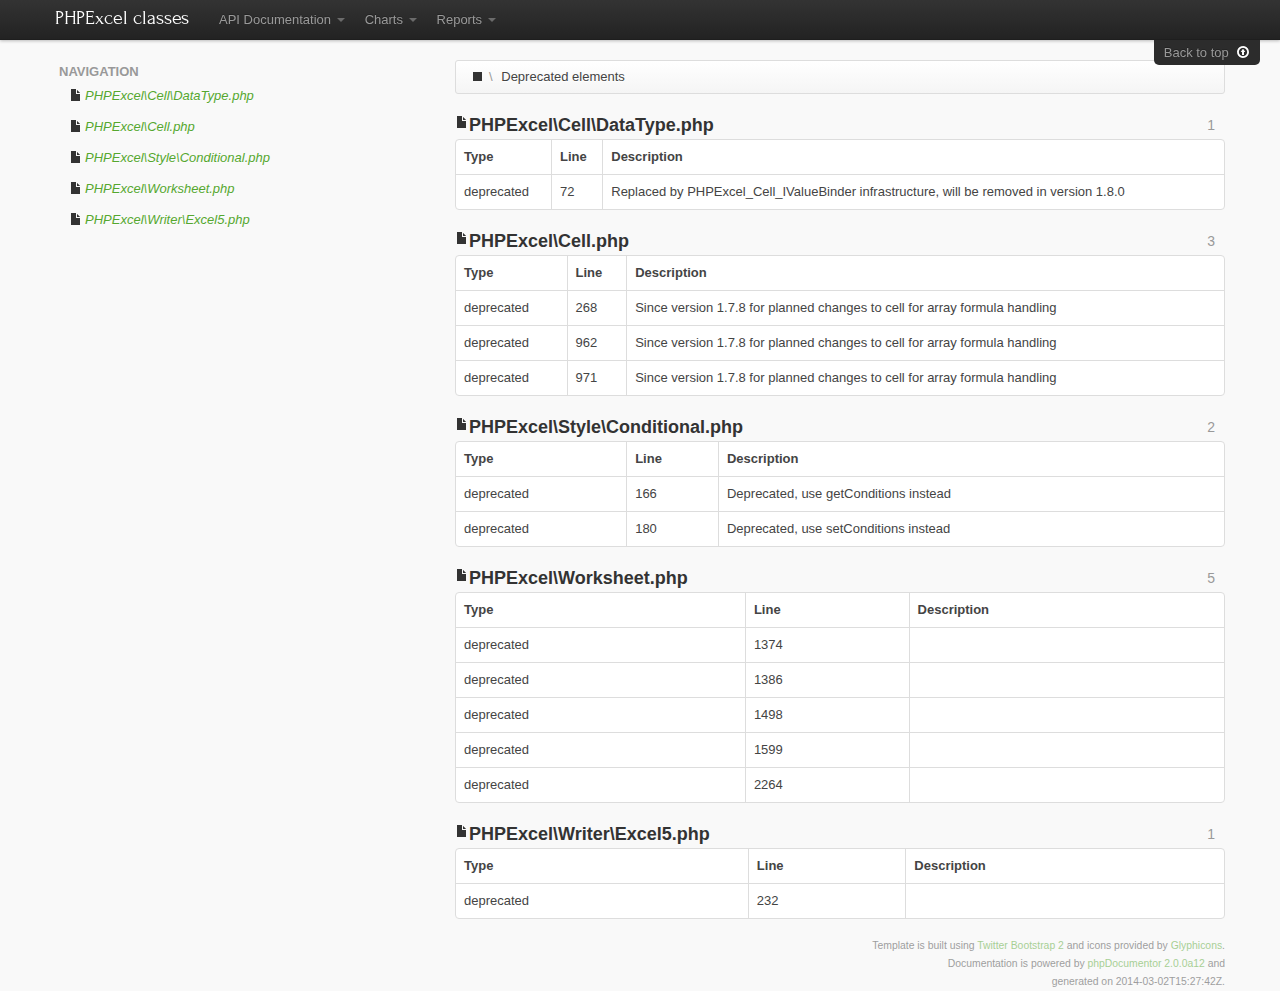
<file: application/third_party/PHPExcel-1.8/Documentation/API/deprecated.html>
<!DOCTYPE html><html lang="en">
<head>
<meta http-equiv="Content-Type" content="text/html; charset=UTF-8">
<meta name="viewport" content="width=device-width; initial-scale=1.0; maximum-scale=1.0; user-scalable=0;">
<meta charset="utf-8">
<title>PHPExcel classes</title>
<meta name="author" content="Mike van Riel">
<meta name="description" content="">
<link href="css/template.css" rel="stylesheet" media="all">
<script src="js/jquery-1.7.1.min.js" type="text/javascript"></script><script src="js/jquery-ui-1.8.2.custom.min.js" type="text/javascript"></script><script src="js/jquery.mousewheel.min.js" type="text/javascript"></script><script src="js/bootstrap.js" type="text/javascript"></script><script src="js/template.js" type="text/javascript"></script><script src="js/prettify/prettify.min.js" type="text/javascript"></script><link rel="shortcut icon" href="img/favicon.ico">
<link rel="apple-touch-icon" href="img/apple-touch-icon.png">
<link rel="apple-touch-icon" sizes="72x72" href="img/apple-touch-icon-72x72.png">
<link rel="apple-touch-icon" sizes="114x114" href="img/apple-touch-icon-114x114.png">
</head>
<body>
<div class="navbar navbar-fixed-top">
<div class="navbar-inner"><div class="container">
<a class="btn btn-navbar" data-toggle="collapse" data-target=".nav-collapse"><span class="icon-bar"></span><span class="icon-bar"></span><span class="icon-bar"></span></a><a class="brand" href="index.html">PHPExcel classes</a><div class="nav-collapse"><ul class="nav">
<li class="dropdown">
<a href="#api" class="dropdown-toggle" data-toggle="dropdown">
                                    API Documentation <b class="caret"></b></a><ul class="dropdown-menu">
<li><a>Packages</a></li>
<li><a href="packages/Default.html"><i class="icon-folder-open"></i> Default</a></li>
<li><a href="packages/JAMA.html"><i class="icon-folder-open"></i> JAMA</a></li>
<li><a href="packages/JAMA%0D%0ACholesky%20decomposition%20class%0D%0AFor%20a%20symmetric,%20positive%20definite%20matrix%20A,%20the%20Cholesky%20decomposition%0D%0Ais%20an%20lower%20triangular%20matrix%20L%20so%20that%20A%20=%20L*L'.html"><i class="icon-folder-open"></i> JAMA
Cholesky decomposition class
For a symmetric, positive definite matrix A, the Cholesky decomposition
is an lower triangular matrix L so that A = L*L'</a></li>
<li><a href="packages/JAMA%0D%0AClass%20to%20obtain%20eigenvalues%20and%20eigenvectors%20of%20a%20real%20matrix.html"><i class="icon-folder-open"></i> JAMA
Class to obtain eigenvalues and eigenvectors of a real matrix</a></li>
<li><a href="packages/JAMA%0D%0AError%20handling.html"><i class="icon-folder-open"></i> JAMA
Error handling</a></li>
<li><a href="packages/JAMA%0D%0AFor%20an%20m-by-n%20matrix%20A%20with%20m%20&gt;=%20n,%20the%20LU%20decomposition%20is%20an%20m-by-n%0D%0Aunit%20lower%20triangular%20matrix%20L,%20an%20n-by-n%20upper%20triangular%20matrix%20U,%0D%0Aand%20a%20permutation%20vector%20piv%20of%20length%20m%20so%20that%20A(piv,:)%20=%20L*U.html"><i class="icon-folder-open"></i> JAMA
For an m-by-n matrix A with m &gt;= n, the LU decomposition is an m-by-n
unit lower triangular matrix L, an n-by-n upper triangular matrix U,
and a permutation vector piv of length m so that A(piv,:) = L*U</a></li>
<li><a href="packages/JAMA%0D%0AFor%20an%20m-by-n%20matrix%20A%20with%20m%20&gt;=%20n,%20the%20QR%20decomposition%20is%20an%20m-by-n%0D%0Aorthogonal%20matrix%20Q%20and%20an%20n-by-n%20upper%20triangular%20matrix%20R%20so%20that%0D%0AA%20=%20Q*R.html"><i class="icon-folder-open"></i> JAMA
For an m-by-n matrix A with m &gt;= n, the QR decomposition is an m-by-n
orthogonal matrix Q and an n-by-n upper triangular matrix R so that
A = Q*R</a></li>
<li><a href="packages/JAMA%0D%0AFor%20an%20m-by-n%20matrix%20A%20with%20m%20&gt;=%20n,%20the%20singular%20value%20decomposition%20is%0D%0Aan%20m-by-n%20orthogonal%20matrix%20U,%20an%20n-by-n%20diagonal%20matrix%20S,%20and%0D%0Aan%20n-by-n%20orthogonal%20matrix%20V%20so%20that%20A%20=%20U*S*V'.html"><i class="icon-folder-open"></i> JAMA
For an m-by-n matrix A with m &gt;= n, the singular value decomposition is
an m-by-n orthogonal matrix U, an n-by-n diagonal matrix S, and
an n-by-n orthogonal matrix V so that A = U*S*V'</a></li>
<li><a href="packages/JAMA%0D%0APythagorean%20Theorem:%0D%0Aa%20=%203%0D%0Ab%20=%204%0D%0Ar%20=%20sqrt(square(a)%20+%20square(b))%0D%0Ar%20=%205%0D%0Ar%20=%20sqrt(a%5E2%20+%20b%5E2)%20without%20under.overflow.html"><i class="icon-folder-open"></i> JAMA
Pythagorean Theorem:
a = 3
b = 4
r = sqrt(square(a) + square(b))
r = 5
r = sqrt(a^2 + b^2) without under/overflow</a></li>
<li><a href="packages/PHPExcel.html"><i class="icon-folder-open"></i> PHPExcel</a></li>
</ul>
</li>
<li class="dropdown" id="charts-menu">
<a href="#charts" class="dropdown-toggle" data-toggle="dropdown">
                                    Charts <b class="caret"></b></a><ul class="dropdown-menu"><li><a href="graph_class.html"><i class="icon-list-alt"></i> Class hierarchy diagram</a></li></ul>
</li>
<li class="dropdown" id="reports-menu">
<a href="#reports" class="dropdown-toggle" data-toggle="dropdown">
                                    Reports <b class="caret"></b></a><ul class="dropdown-menu">
<li><a href="errors.html"><i class="icon-remove-sign"></i> Errors 
                <span class="label label-info">551</span></a></li>
<li><a href="markers.html"><i class="icon-map-marker"></i> Markers 
                <ul>
<li>todo 
                <span class="label label-info">19</span>
</li>
<li>fixme 
                <span class="label label-info">10</span>
</li>
</ul></a></li>
<li><a href="deprecated.html"><i class="icon-stop"></i> Deprecated elements 
                <span class="label label-info">12</span></a></li>
</ul>
</li>
</ul></div>
</div></div>
<div class="go_to_top"><a href="#___" style="color: inherit">Back to top  <i class="icon-upload icon-white"></i></a></div>
</div>
<div id="___" class="container">
<noscript><div class="alert alert-warning">
                            Javascript is disabled; several features are only available
                            if Javascript is enabled.
                        </div></noscript>
<div class="row">
<div class="span4"><ul class="side-nav nav nav-list">
<li class="nav-header">Navigation</li>
<li><a href="#PHPExcel%5CCell%5CDataType.php"><i class="icon-file"></i>PHPExcel\Cell\DataType.php</a></li>
<li><a href="#PHPExcel%5CCell.php"><i class="icon-file"></i>PHPExcel\Cell.php</a></li>
<li><a href="#PHPExcel%5CStyle%5CConditional.php"><i class="icon-file"></i>PHPExcel\Style\Conditional.php</a></li>
<li><a href="#PHPExcel%5CWorksheet.php"><i class="icon-file"></i>PHPExcel\Worksheet.php</a></li>
<li><a href="#PHPExcel%5CWriter%5CExcel5.php"><i class="icon-file"></i>PHPExcel\Writer\Excel5.php</a></li>
</ul></div>
<div class="span8">
<ul class="breadcrumb">
<li>
<a href=""><i class="icon-stop"></i></a><span class="divider">\</span>
</li>
<li>Deprecated elements</li>
</ul>
<div id="marker-accordion">
<a name="PHPExcel%5CCell%5CDataType.php" id="PHPExcel\Cell\DataType.php"></a><h3>
<i class="icon-file"></i>PHPExcel\Cell\DataType.php<small style="float: right;padding-right: 10px;">1</small>
</h3>
<div><table class="table markers table-bordered">
<tr>
<th>Type</th>
<th>Line</th>
<th>Description</th>
</tr>
<tr>
<td>deprecated</td>
<td>72</td>
<td>Replaced by PHPExcel_Cell_IValueBinder infrastructure, will be removed in version 1.8.0</td>
</tr>
</table></div>
<a name="PHPExcel%5CCell.php" id="PHPExcel\Cell.php"></a><h3>
<i class="icon-file"></i>PHPExcel\Cell.php<small style="float: right;padding-right: 10px;">3</small>
</h3>
<div><table class="table markers table-bordered">
<tr>
<th>Type</th>
<th>Line</th>
<th>Description</th>
</tr>
<tr>
<td>deprecated</td>
<td>268</td>
<td>Since version 1.7.8 for planned changes to cell for array formula handling</td>
</tr>
<tr>
<td>deprecated</td>
<td>962</td>
<td>Since version 1.7.8 for planned changes to cell for array formula handling</td>
</tr>
<tr>
<td>deprecated</td>
<td>971</td>
<td>Since version 1.7.8 for planned changes to cell for array formula handling</td>
</tr>
</table></div>
<a name="PHPExcel%5CStyle%5CConditional.php" id="PHPExcel\Style\Conditional.php"></a><h3>
<i class="icon-file"></i>PHPExcel\Style\Conditional.php<small style="float: right;padding-right: 10px;">2</small>
</h3>
<div><table class="table markers table-bordered">
<tr>
<th>Type</th>
<th>Line</th>
<th>Description</th>
</tr>
<tr>
<td>deprecated</td>
<td>166</td>
<td>Deprecated, use getConditions instead</td>
</tr>
<tr>
<td>deprecated</td>
<td>180</td>
<td>Deprecated, use setConditions instead</td>
</tr>
</table></div>
<a name="PHPExcel%5CWorksheet.php" id="PHPExcel\Worksheet.php"></a><h3>
<i class="icon-file"></i>PHPExcel\Worksheet.php<small style="float: right;padding-right: 10px;">5</small>
</h3>
<div><table class="table markers table-bordered">
<tr>
<th>Type</th>
<th>Line</th>
<th>Description</th>
</tr>
<tr>
<td>deprecated</td>
<td>1374</td>
<td></td>
</tr>
<tr>
<td>deprecated</td>
<td>1386</td>
<td></td>
</tr>
<tr>
<td>deprecated</td>
<td>1498</td>
<td></td>
</tr>
<tr>
<td>deprecated</td>
<td>1599</td>
<td></td>
</tr>
<tr>
<td>deprecated</td>
<td>2264</td>
<td></td>
</tr>
</table></div>
<a name="PHPExcel%5CWriter%5CExcel5.php" id="PHPExcel\Writer\Excel5.php"></a><h3>
<i class="icon-file"></i>PHPExcel\Writer\Excel5.php<small style="float: right;padding-right: 10px;">1</small>
</h3>
<div><table class="table markers table-bordered">
<tr>
<th>Type</th>
<th>Line</th>
<th>Description</th>
</tr>
<tr>
<td>deprecated</td>
<td>232</td>
<td></td>
</tr>
</table></div>
</div>
</div>
</div>
<div class="row"><footer class="span12">
            Template is built using <a href="http://twitter.github.com/bootstrap/">Twitter Bootstrap 2</a> and icons provided by <a href="http://glyphicons.com/">Glyphicons</a>.<br>
            Documentation is powered by <a href="http://www.phpdoc.org/">phpDocumentor 2.0.0a12</a> and<br>
            generated on 2014-03-02T15:27:42Z.<br></footer></div>
</div>
</body>
</html>
</file>
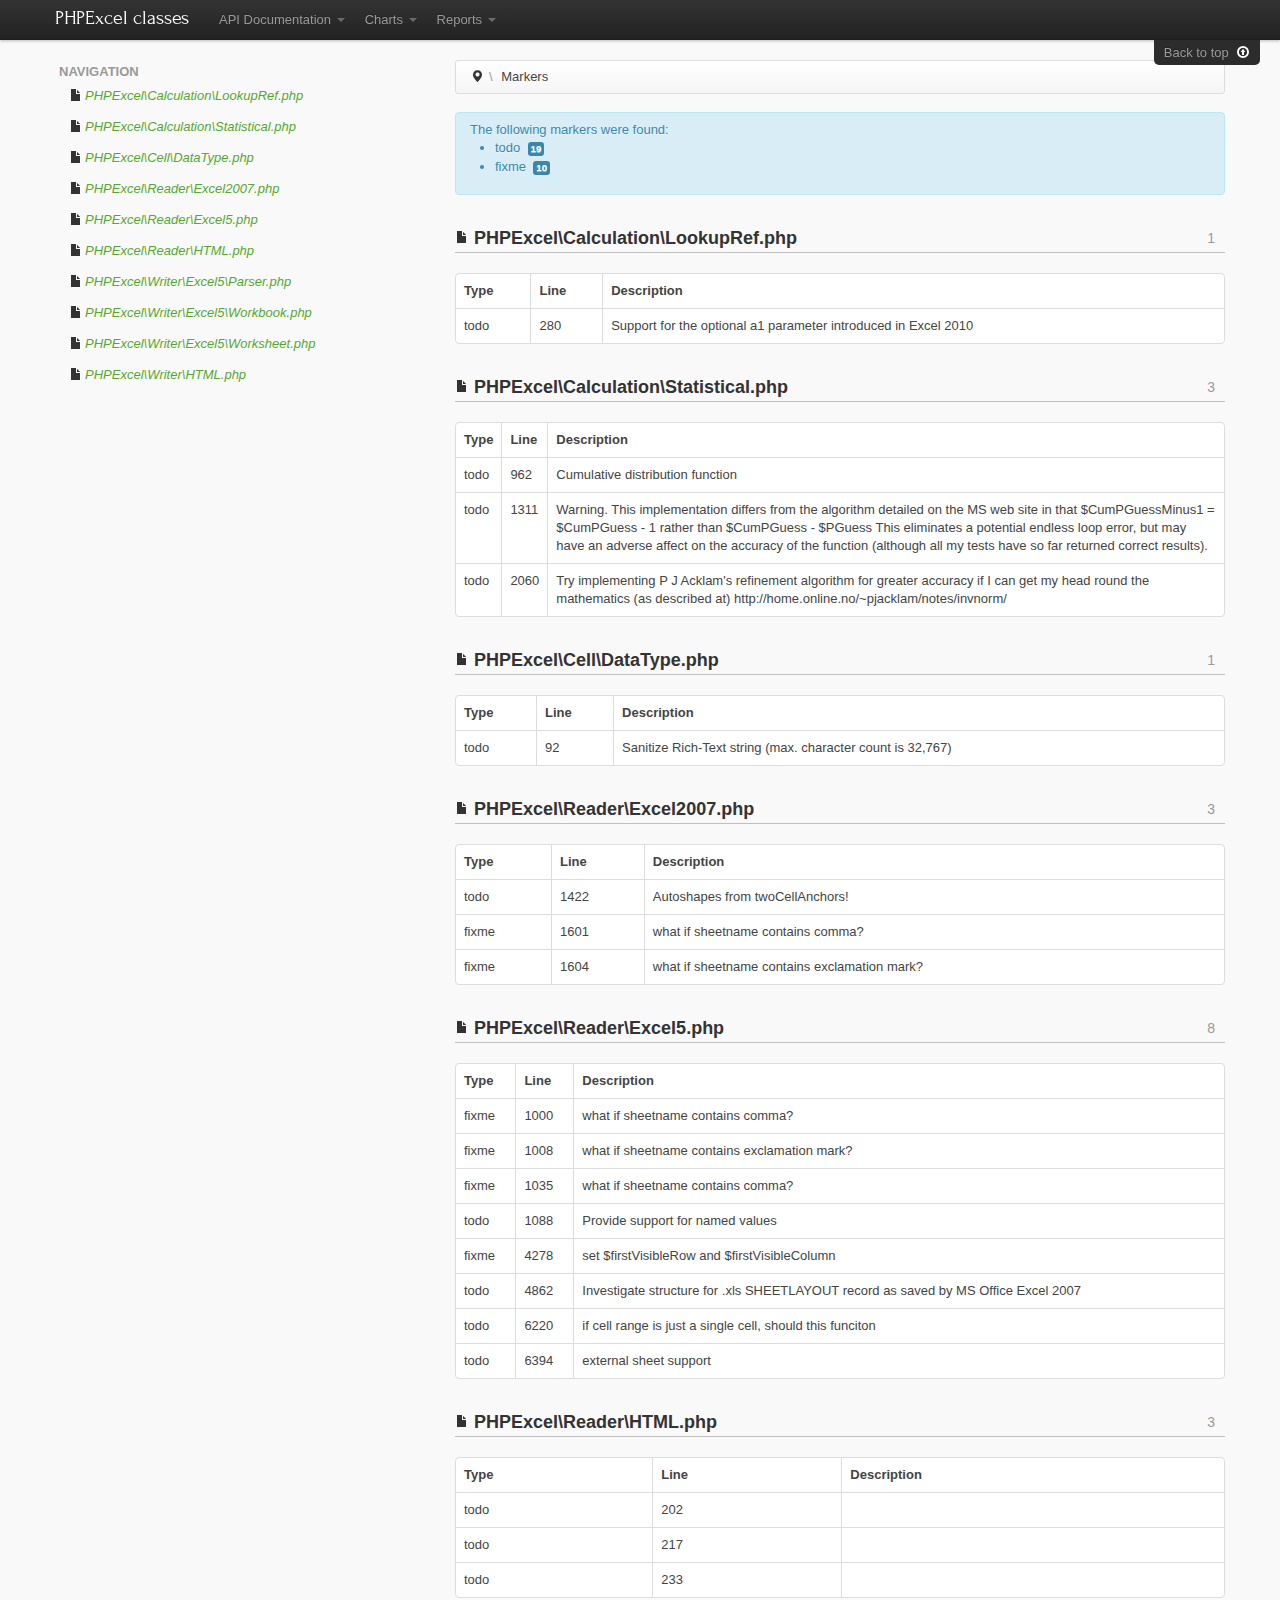
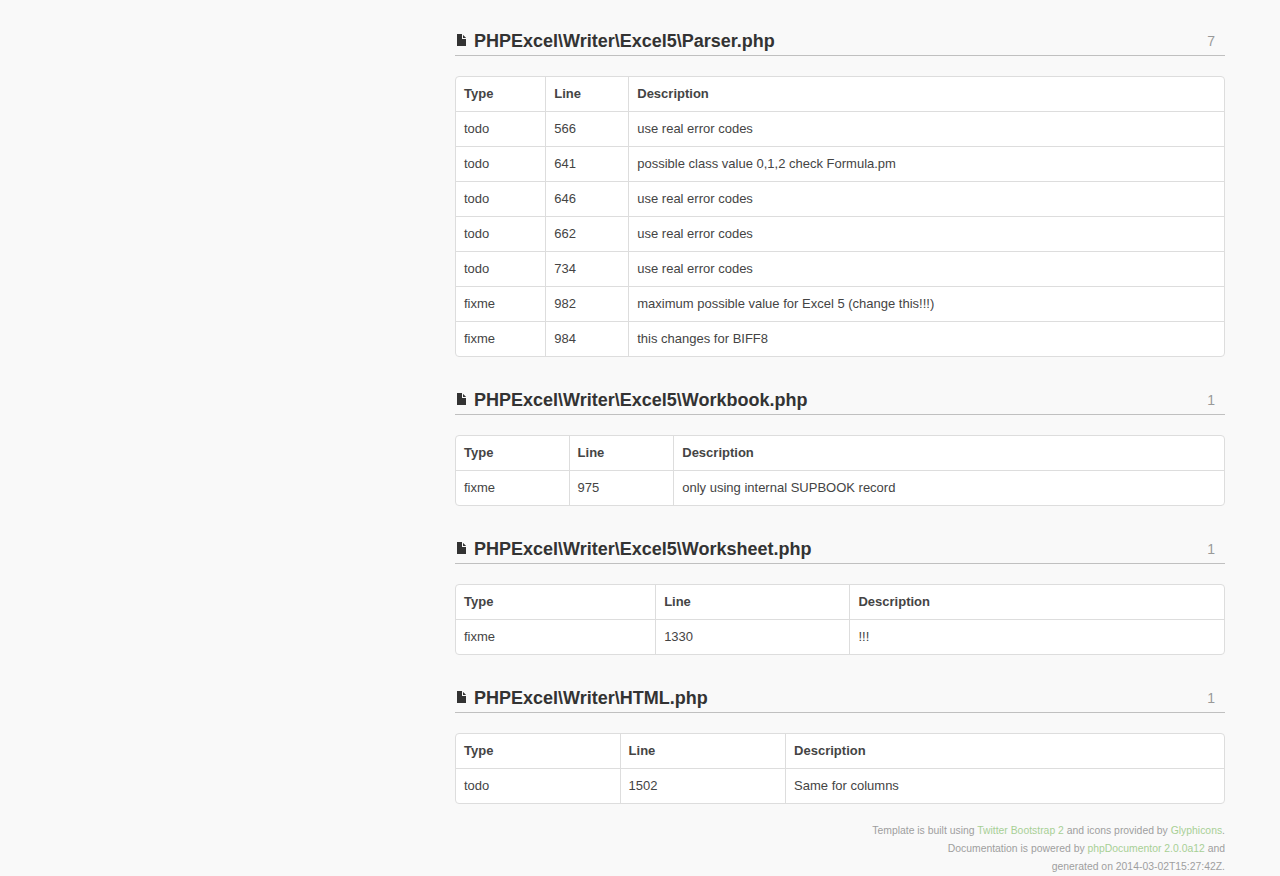
<file: application/third_party/PHPExcel-1.8/Documentation/API/markers.html>
<!DOCTYPE html><html lang="en">
<head>
<meta http-equiv="Content-Type" content="text/html; charset=UTF-8">
<meta name="viewport" content="width=device-width; initial-scale=1.0; maximum-scale=1.0; user-scalable=0;">
<meta charset="utf-8">
<title>PHPExcel classes</title>
<meta name="author" content="Mike van Riel">
<meta name="description" content="">
<link href="css/template.css" rel="stylesheet" media="all">
<script src="js/jquery-1.7.1.min.js" type="text/javascript"></script><script src="js/jquery-ui-1.8.2.custom.min.js" type="text/javascript"></script><script src="js/jquery.mousewheel.min.js" type="text/javascript"></script><script src="js/bootstrap.js" type="text/javascript"></script><script src="js/template.js" type="text/javascript"></script><script src="js/prettify/prettify.min.js" type="text/javascript"></script><link rel="shortcut icon" href="img/favicon.ico">
<link rel="apple-touch-icon" href="img/apple-touch-icon.png">
<link rel="apple-touch-icon" sizes="72x72" href="img/apple-touch-icon-72x72.png">
<link rel="apple-touch-icon" sizes="114x114" href="img/apple-touch-icon-114x114.png">
</head>
<body>
<div class="navbar navbar-fixed-top">
<div class="navbar-inner"><div class="container">
<a class="btn btn-navbar" data-toggle="collapse" data-target=".nav-collapse"><span class="icon-bar"></span><span class="icon-bar"></span><span class="icon-bar"></span></a><a class="brand" href="index.html">PHPExcel classes</a><div class="nav-collapse"><ul class="nav">
<li class="dropdown">
<a href="#api" class="dropdown-toggle" data-toggle="dropdown">
                                    API Documentation <b class="caret"></b></a><ul class="dropdown-menu">
<li><a>Packages</a></li>
<li><a href="packages/Default.html"><i class="icon-folder-open"></i> Default</a></li>
<li><a href="packages/JAMA.html"><i class="icon-folder-open"></i> JAMA</a></li>
<li><a href="packages/JAMA%0D%0ACholesky%20decomposition%20class%0D%0AFor%20a%20symmetric,%20positive%20definite%20matrix%20A,%20the%20Cholesky%20decomposition%0D%0Ais%20an%20lower%20triangular%20matrix%20L%20so%20that%20A%20=%20L*L'.html"><i class="icon-folder-open"></i> JAMA
Cholesky decomposition class
For a symmetric, positive definite matrix A, the Cholesky decomposition
is an lower triangular matrix L so that A = L*L'</a></li>
<li><a href="packages/JAMA%0D%0AClass%20to%20obtain%20eigenvalues%20and%20eigenvectors%20of%20a%20real%20matrix.html"><i class="icon-folder-open"></i> JAMA
Class to obtain eigenvalues and eigenvectors of a real matrix</a></li>
<li><a href="packages/JAMA%0D%0AError%20handling.html"><i class="icon-folder-open"></i> JAMA
Error handling</a></li>
<li><a href="packages/JAMA%0D%0AFor%20an%20m-by-n%20matrix%20A%20with%20m%20&gt;=%20n,%20the%20LU%20decomposition%20is%20an%20m-by-n%0D%0Aunit%20lower%20triangular%20matrix%20L,%20an%20n-by-n%20upper%20triangular%20matrix%20U,%0D%0Aand%20a%20permutation%20vector%20piv%20of%20length%20m%20so%20that%20A(piv,:)%20=%20L*U.html"><i class="icon-folder-open"></i> JAMA
For an m-by-n matrix A with m &gt;= n, the LU decomposition is an m-by-n
unit lower triangular matrix L, an n-by-n upper triangular matrix U,
and a permutation vector piv of length m so that A(piv,:) = L*U</a></li>
<li><a href="packages/JAMA%0D%0AFor%20an%20m-by-n%20matrix%20A%20with%20m%20&gt;=%20n,%20the%20QR%20decomposition%20is%20an%20m-by-n%0D%0Aorthogonal%20matrix%20Q%20and%20an%20n-by-n%20upper%20triangular%20matrix%20R%20so%20that%0D%0AA%20=%20Q*R.html"><i class="icon-folder-open"></i> JAMA
For an m-by-n matrix A with m &gt;= n, the QR decomposition is an m-by-n
orthogonal matrix Q and an n-by-n upper triangular matrix R so that
A = Q*R</a></li>
<li><a href="packages/JAMA%0D%0AFor%20an%20m-by-n%20matrix%20A%20with%20m%20&gt;=%20n,%20the%20singular%20value%20decomposition%20is%0D%0Aan%20m-by-n%20orthogonal%20matrix%20U,%20an%20n-by-n%20diagonal%20matrix%20S,%20and%0D%0Aan%20n-by-n%20orthogonal%20matrix%20V%20so%20that%20A%20=%20U*S*V'.html"><i class="icon-folder-open"></i> JAMA
For an m-by-n matrix A with m &gt;= n, the singular value decomposition is
an m-by-n orthogonal matrix U, an n-by-n diagonal matrix S, and
an n-by-n orthogonal matrix V so that A = U*S*V'</a></li>
<li><a href="packages/JAMA%0D%0APythagorean%20Theorem:%0D%0Aa%20=%203%0D%0Ab%20=%204%0D%0Ar%20=%20sqrt(square(a)%20+%20square(b))%0D%0Ar%20=%205%0D%0Ar%20=%20sqrt(a%5E2%20+%20b%5E2)%20without%20under.overflow.html"><i class="icon-folder-open"></i> JAMA
Pythagorean Theorem:
a = 3
b = 4
r = sqrt(square(a) + square(b))
r = 5
r = sqrt(a^2 + b^2) without under/overflow</a></li>
<li><a href="packages/PHPExcel.html"><i class="icon-folder-open"></i> PHPExcel</a></li>
</ul>
</li>
<li class="dropdown" id="charts-menu">
<a href="#charts" class="dropdown-toggle" data-toggle="dropdown">
                                    Charts <b class="caret"></b></a><ul class="dropdown-menu"><li><a href="graph_class.html"><i class="icon-list-alt"></i> Class hierarchy diagram</a></li></ul>
</li>
<li class="dropdown" id="reports-menu">
<a href="#reports" class="dropdown-toggle" data-toggle="dropdown">
                                    Reports <b class="caret"></b></a><ul class="dropdown-menu">
<li><a href="errors.html"><i class="icon-remove-sign"></i> Errors 
                <span class="label label-info">551</span></a></li>
<li><a href="markers.html"><i class="icon-map-marker"></i> Markers 
                <ul>
<li>todo 
                <span class="label label-info">19</span>
</li>
<li>fixme 
                <span class="label label-info">10</span>
</li>
</ul></a></li>
<li><a href="deprecated.html"><i class="icon-stop"></i> Deprecated elements 
                <span class="label label-info">12</span></a></li>
</ul>
</li>
</ul></div>
</div></div>
<div class="go_to_top"><a href="#___" style="color: inherit">Back to top  <i class="icon-upload icon-white"></i></a></div>
</div>
<div id="___" class="container">
<noscript><div class="alert alert-warning">
                            Javascript is disabled; several features are only available
                            if Javascript is enabled.
                        </div></noscript>
<div class="row">
<div class="span4"><ul class="side-nav nav nav-list">
<li class="nav-header">Navigation</li>
<li><a href="#PHPExcel%5CCalculation%5CLookupRef.php"><i class="icon-file"></i>PHPExcel\Calculation\LookupRef.php</a></li>
<li><a href="#PHPExcel%5CCalculation%5CStatistical.php"><i class="icon-file"></i>PHPExcel\Calculation\Statistical.php</a></li>
<li><a href="#PHPExcel%5CCell%5CDataType.php"><i class="icon-file"></i>PHPExcel\Cell\DataType.php</a></li>
<li><a href="#PHPExcel%5CReader%5CExcel2007.php"><i class="icon-file"></i>PHPExcel\Reader\Excel2007.php</a></li>
<li><a href="#PHPExcel%5CReader%5CExcel5.php"><i class="icon-file"></i>PHPExcel\Reader\Excel5.php</a></li>
<li><a href="#PHPExcel%5CReader%5CHTML.php"><i class="icon-file"></i>PHPExcel\Reader\HTML.php</a></li>
<li><a href="#PHPExcel%5CWriter%5CExcel5%5CParser.php"><i class="icon-file"></i>PHPExcel\Writer\Excel5\Parser.php</a></li>
<li><a href="#PHPExcel%5CWriter%5CExcel5%5CWorkbook.php"><i class="icon-file"></i>PHPExcel\Writer\Excel5\Workbook.php</a></li>
<li><a href="#PHPExcel%5CWriter%5CExcel5%5CWorksheet.php"><i class="icon-file"></i>PHPExcel\Writer\Excel5\Worksheet.php</a></li>
<li><a href="#PHPExcel%5CWriter%5CHTML.php"><i class="icon-file"></i>PHPExcel\Writer\HTML.php</a></li>
</ul></div>
<div class="span8">
<ul class="breadcrumb">
<li>
<a href=""><i class="icon-map-marker"></i></a><span class="divider">\</span>
</li>
<li>Markers</li>
</ul>
<div class="alert alert-info">
                        The following markers were found:
                        <ul>
<li>todo 
                <span class="label label-info">19</span>
</li>
<li>fixme 
                <span class="label label-info">10</span>
</li>
</ul>
</div>
<div id="marker-accordion">
<div class="package-contents">
<a name="PHPExcel%5CCalculation%5CLookupRef.php" id="PHPExcel\Calculation\LookupRef.php"></a><h3>
<i class="icon-file"></i>PHPExcel\Calculation\LookupRef.php<small style="float: right;padding-right: 10px;">1</small>
</h3>
<div><table class="table markers table-bordered">
<tr>
<th>Type</th>
<th>Line</th>
<th>Description</th>
</tr>
<tr>
<td>todo</td>
<td>280</td>
<td>Support for the optional a1 parameter introduced in Excel 2010</td>
</tr>
</table></div>
</div>
<div class="package-contents">
<a name="PHPExcel%5CCalculation%5CStatistical.php" id="PHPExcel\Calculation\Statistical.php"></a><h3>
<i class="icon-file"></i>PHPExcel\Calculation\Statistical.php<small style="float: right;padding-right: 10px;">3</small>
</h3>
<div><table class="table markers table-bordered">
<tr>
<th>Type</th>
<th>Line</th>
<th>Description</th>
</tr>
<tr>
<td>todo</td>
<td>962</td>
<td>Cumulative distribution function</td>
</tr>
<tr>
<td>todo</td>
<td>1311</td>
<td>Warning. This implementation differs from the algorithm detailed on the MS
		web site in that $CumPGuessMinus1 = $CumPGuess - 1 rather than $CumPGuess - $PGuess
		This eliminates a potential endless loop error, but may have an adverse affect on the
		accuracy of the function (although all my tests have so far returned correct results).</td>
</tr>
<tr>
<td>todo</td>
<td>2060</td>
<td>Try implementing P J Acklam's refinement algorithm for greater
		accuracy if I can get my head round the mathematics
		(as described at) http://home.online.no/~pjacklam/notes/invnorm/</td>
</tr>
</table></div>
</div>
<div class="package-contents">
<a name="PHPExcel%5CCell%5CDataType.php" id="PHPExcel\Cell\DataType.php"></a><h3>
<i class="icon-file"></i>PHPExcel\Cell\DataType.php<small style="float: right;padding-right: 10px;">1</small>
</h3>
<div><table class="table markers table-bordered">
<tr>
<th>Type</th>
<th>Line</th>
<th>Description</th>
</tr>
<tr>
<td>todo</td>
<td>92</td>
<td>Sanitize Rich-Text string (max. character count is 32,767)</td>
</tr>
</table></div>
</div>
<div class="package-contents">
<a name="PHPExcel%5CReader%5CExcel2007.php" id="PHPExcel\Reader\Excel2007.php"></a><h3>
<i class="icon-file"></i>PHPExcel\Reader\Excel2007.php<small style="float: right;padding-right: 10px;">3</small>
</h3>
<div><table class="table markers table-bordered">
<tr>
<th>Type</th>
<th>Line</th>
<th>Description</th>
</tr>
<tr>
<td>todo</td>
<td>1422</td>
<td>Autoshapes from twoCellAnchors!</td>
</tr>
<tr>
<td>fixme</td>
<td>1601</td>
<td>what if sheetname contains comma?</td>
</tr>
<tr>
<td>fixme</td>
<td>1604</td>
<td>what if sheetname contains exclamation mark?</td>
</tr>
</table></div>
</div>
<div class="package-contents">
<a name="PHPExcel%5CReader%5CExcel5.php" id="PHPExcel\Reader\Excel5.php"></a><h3>
<i class="icon-file"></i>PHPExcel\Reader\Excel5.php<small style="float: right;padding-right: 10px;">8</small>
</h3>
<div><table class="table markers table-bordered">
<tr>
<th>Type</th>
<th>Line</th>
<th>Description</th>
</tr>
<tr>
<td>fixme</td>
<td>1000</td>
<td>what if sheetname contains comma?</td>
</tr>
<tr>
<td>fixme</td>
<td>1008</td>
<td>what if sheetname contains exclamation mark?</td>
</tr>
<tr>
<td>fixme</td>
<td>1035</td>
<td>what if sheetname contains comma?</td>
</tr>
<tr>
<td>todo</td>
<td>1088</td>
<td>Provide support for named values</td>
</tr>
<tr>
<td>fixme</td>
<td>4278</td>
<td>set $firstVisibleRow and $firstVisibleColumn</td>
</tr>
<tr>
<td>todo</td>
<td>4862</td>
<td>Investigate structure for .xls SHEETLAYOUT record as saved by MS Office Excel 2007</td>
</tr>
<tr>
<td>todo</td>
<td>6220</td>
<td>if cell range is just a single cell, should this funciton</td>
</tr>
<tr>
<td>todo</td>
<td>6394</td>
<td>external sheet support</td>
</tr>
</table></div>
</div>
<div class="package-contents">
<a name="PHPExcel%5CReader%5CHTML.php" id="PHPExcel\Reader\HTML.php"></a><h3>
<i class="icon-file"></i>PHPExcel\Reader\HTML.php<small style="float: right;padding-right: 10px;">3</small>
</h3>
<div><table class="table markers table-bordered">
<tr>
<th>Type</th>
<th>Line</th>
<th>Description</th>
</tr>
<tr>
<td>todo</td>
<td>202</td>
<td></td>
</tr>
<tr>
<td>todo</td>
<td>217</td>
<td></td>
</tr>
<tr>
<td>todo</td>
<td>233</td>
<td></td>
</tr>
</table></div>
</div>
<div class="package-contents">
<a name="PHPExcel%5CWriter%5CExcel5%5CParser.php" id="PHPExcel\Writer\Excel5\Parser.php"></a><h3>
<i class="icon-file"></i>PHPExcel\Writer\Excel5\Parser.php<small style="float: right;padding-right: 10px;">7</small>
</h3>
<div><table class="table markers table-bordered">
<tr>
<th>Type</th>
<th>Line</th>
<th>Description</th>
</tr>
<tr>
<td>todo</td>
<td>566</td>
<td>use real error codes</td>
</tr>
<tr>
<td>todo</td>
<td>641</td>
<td>possible class value 0,1,2 check Formula.pm</td>
</tr>
<tr>
<td>todo</td>
<td>646</td>
<td>use real error codes</td>
</tr>
<tr>
<td>todo</td>
<td>662</td>
<td>use real error codes</td>
</tr>
<tr>
<td>todo</td>
<td>734</td>
<td>use real error codes</td>
</tr>
<tr>
<td>fixme</td>
<td>982</td>
<td>maximum possible value for Excel 5 (change this!!!)</td>
</tr>
<tr>
<td>fixme</td>
<td>984</td>
<td>this changes for BIFF8</td>
</tr>
</table></div>
</div>
<div class="package-contents">
<a name="PHPExcel%5CWriter%5CExcel5%5CWorkbook.php" id="PHPExcel\Writer\Excel5\Workbook.php"></a><h3>
<i class="icon-file"></i>PHPExcel\Writer\Excel5\Workbook.php<small style="float: right;padding-right: 10px;">1</small>
</h3>
<div><table class="table markers table-bordered">
<tr>
<th>Type</th>
<th>Line</th>
<th>Description</th>
</tr>
<tr>
<td>fixme</td>
<td>975</td>
<td>only using internal SUPBOOK record</td>
</tr>
</table></div>
</div>
<div class="package-contents">
<a name="PHPExcel%5CWriter%5CExcel5%5CWorksheet.php" id="PHPExcel\Writer\Excel5\Worksheet.php"></a><h3>
<i class="icon-file"></i>PHPExcel\Writer\Excel5\Worksheet.php<small style="float: right;padding-right: 10px;">1</small>
</h3>
<div><table class="table markers table-bordered">
<tr>
<th>Type</th>
<th>Line</th>
<th>Description</th>
</tr>
<tr>
<td>fixme</td>
<td>1330</td>
<td>!!!</td>
</tr>
</table></div>
</div>
<div class="package-contents">
<a name="PHPExcel%5CWriter%5CHTML.php" id="PHPExcel\Writer\HTML.php"></a><h3>
<i class="icon-file"></i>PHPExcel\Writer\HTML.php<small style="float: right;padding-right: 10px;">1</small>
</h3>
<div><table class="table markers table-bordered">
<tr>
<th>Type</th>
<th>Line</th>
<th>Description</th>
</tr>
<tr>
<td>todo</td>
<td>1502</td>
<td>Same for columns</td>
</tr>
</table></div>
</div>
</div>
</div>
</div>
<div class="row"><footer class="span12">
            Template is built using <a href="http://twitter.github.com/bootstrap/">Twitter Bootstrap 2</a> and icons provided by <a href="http://glyphicons.com/">Glyphicons</a>.<br>
            Documentation is powered by <a href="http://www.phpdoc.org/">phpDocumentor 2.0.0a12</a> and<br>
            generated on 2014-03-02T15:27:42Z.<br></footer></div>
</div>
</body>
</html>
</file>
<file: application/views/templates/yoga_template/css/build.css>
.checkbox {
  padding-left: 20px; }
.checkbox label {
  display: inline-block;
  vertical-align: middle;
  position: relative;
    padding-left: 5px; }
.checkbox label::before {
  content: "";
  display: inline-block;
  position: absolute;
  width: 17px;
  height: 17px;
  left: 0;
  margin-left: -20px;
  border: 1px solid #cccccc;
  border-radius: 3px;
  background-color: #fff;
  -webkit-transition: border 0.15s ease-in-out, color 0.15s ease-in-out;
  -o-transition: border 0.15s ease-in-out, color 0.15s ease-in-out;
      transition: border 0.15s ease-in-out, color 0.15s ease-in-out; }
.checkbox label::after {
  display: inline-block;
  position: absolute;
  width: 16px;
  height: 16px;
  left: 0;
  top: 0;
  margin-left: -20px;
  padding-left: 3px;
  padding-top: 1px;
  font-size: 11px;
      color: #555555; }
.checkbox input[type="checkbox"],
.checkbox input[type="radio"] {
  opacity: 0;
    z-index: 1; }
.checkbox input[type="checkbox"]:focus + label::before,
.checkbox input[type="radio"]:focus + label::before {
  outline: thin dotted;
  outline: 5px auto -webkit-focus-ring-color;
      outline-offset: -2px; }
.checkbox input[type="checkbox"]:checked + label::after,
.checkbox input[type="radio"]:checked + label::after {
  font-family: "FontAwesome";
  content: "\f00c";}
.checkbox input[type="checkbox"]:indeterminate + label::after,
.checkbox input[type="radio"]:indeterminate + label::after {
  display: block;
  content: "";
  width: 10px;
  height: 3px;
  background-color: #555555;
  border-radius: 2px;
  margin-left: -16.5px;
  margin-top: 7px;
}
.checkbox input[type="checkbox"]:disabled + label,
.checkbox input[type="radio"]:disabled + label {
      opacity: 0.65; }
.checkbox input[type="checkbox"]:disabled + label::before,
.checkbox input[type="radio"]:disabled + label::before {
  background-color: #eeeeee;
        cursor: not-allowed; }
.checkbox.checkbox-circle label::before {
    border-radius: 50%; }
.checkbox.checkbox-inline {
    margin-top: 0; }

.checkbox-primary input[type="checkbox"]:checked + label::before,
.checkbox-primary input[type="radio"]:checked + label::before {
  background-color: #337ab7;
  border-color: #337ab7; }
.checkbox-primary input[type="checkbox"]:checked + label::after,
.checkbox-primary input[type="radio"]:checked + label::after {
  color: #fff; }

.checkbox-danger input[type="checkbox"]:checked + label::before,
.checkbox-danger input[type="radio"]:checked + label::before {
  background-color: #d9534f;
  border-color: #d9534f; }
.checkbox-danger input[type="checkbox"]:checked + label::after,
.checkbox-danger input[type="radio"]:checked + label::after {
  color: #fff; }

.checkbox-info input[type="checkbox"]:checked + label::before,
.checkbox-info input[type="radio"]:checked + label::before {
  background-color: #5bc0de;
  border-color: #5bc0de; }
.checkbox-info input[type="checkbox"]:checked + label::after,
.checkbox-info input[type="radio"]:checked + label::after {
  color: #fff; }

.checkbox-warning input[type="checkbox"]:checked + label::before,
.checkbox-warning input[type="radio"]:checked + label::before {
  background-color: #f0ad4e;
  border-color: #f0ad4e; }
.checkbox-warning input[type="checkbox"]:checked + label::after,
.checkbox-warning input[type="radio"]:checked + label::after {
  color: #fff; }

.checkbox-success input[type="checkbox"]:checked + label::before,
.checkbox-success input[type="radio"]:checked + label::before {
  background-color: #5cb85c;
  border-color: #5cb85c; }
.checkbox-success input[type="checkbox"]:checked + label::after,
.checkbox-success input[type="radio"]:checked + label::after {
  color: #fff;}

.checkbox-primary input[type="checkbox"]:indeterminate + label::before,
.checkbox-primary input[type="radio"]:indeterminate + label::before {
  background-color: #337ab7;
  border-color: #337ab7;
}

.checkbox-primary input[type="checkbox"]:indeterminate + label::after,
.checkbox-primary input[type="radio"]:indeterminate + label::after {
  background-color: #fff;
}

.checkbox-danger input[type="checkbox"]:indeterminate + label::before,
.checkbox-danger input[type="radio"]:indeterminate + label::before {
  background-color: #d9534f;
  border-color: #d9534f;
}

.checkbox-danger input[type="checkbox"]:indeterminate + label::after,
.checkbox-danger input[type="radio"]:indeterminate + label::after {
  background-color: #fff;
}

.checkbox-info input[type="checkbox"]:indeterminate + label::before,
.checkbox-info input[type="radio"]:indeterminate + label::before {
  background-color: #5bc0de;
  border-color: #5bc0de;
}

.checkbox-info input[type="checkbox"]:indeterminate + label::after,
.checkbox-info input[type="radio"]:indeterminate + label::after {
  background-color: #fff;
}

.checkbox-warning input[type="checkbox"]:indeterminate + label::before,
.checkbox-warning input[type="radio"]:indeterminate + label::before {
  background-color: #f0ad4e;
  border-color: #f0ad4e;
}

.checkbox-warning input[type="checkbox"]:indeterminate + label::after,
.checkbox-warning input[type="radio"]:indeterminate + label::after {
  background-color: #fff;
}

.checkbox-success input[type="checkbox"]:indeterminate + label::before,
.checkbox-success input[type="radio"]:indeterminate + label::before {
  background-color: #5cb85c;
  border-color: #5cb85c;
}

.checkbox-success input[type="checkbox"]:indeterminate + label::after,
.checkbox-success input[type="radio"]:indeterminate + label::after {
  background-color: #fff;
}

.radio {
  padding-left: 20px; }
.radio label {
  display: inline-block;
  vertical-align: middle;
  position: relative;
    padding-left: 5px; }
.radio label::before {
  content: "";
  display: inline-block;
  position: absolute;
  width: 17px;
  height: 17px;
  left: 0;
  margin-left: -20px;
  border: 1px solid #cccccc;
  border-radius: 50%;
  background-color: #fff;
  -webkit-transition: border 0.15s ease-in-out;
  -o-transition: border 0.15s ease-in-out;
      transition: border 0.15s ease-in-out; }
.radio label::after {
  display: inline-block;
  position: absolute;
  content: " ";
  width: 11px;
  height: 11px;
  left: 3px;
  top: 3px;
  margin-left: -20px;
  border-radius: 50%;
  background-color: #555555;
  -webkit-transform: scale(0, 0);
  -ms-transform: scale(0, 0);
  -o-transform: scale(0, 0);
  transform: scale(0, 0);
  -webkit-transition: -webkit-transform 0.1s cubic-bezier(0.8, -0.33, 0.2, 1.33);
  -moz-transition: -moz-transform 0.1s cubic-bezier(0.8, -0.33, 0.2, 1.33);
  -o-transition: -o-transform 0.1s cubic-bezier(0.8, -0.33, 0.2, 1.33);
      transition: transform 0.1s cubic-bezier(0.8, -0.33, 0.2, 1.33); }
.radio input[type="radio"] {
  opacity: 0;
    z-index: 1; }
.radio input[type="radio"]:focus + label::before {
  outline: thin dotted;
  outline: 5px auto -webkit-focus-ring-color;
      outline-offset: -2px; }
.radio input[type="radio"]:checked + label::after {
  -webkit-transform: scale(1, 1);
  -ms-transform: scale(1, 1);
  -o-transform: scale(1, 1);
      transform: scale(1, 1); }
.radio input[type="radio"]:disabled + label {
      opacity: 0.65; }
.radio input[type="radio"]:disabled + label::before {
        cursor: not-allowed; }
.radio.radio-inline {
    margin-top: 0; }

.radio-primary input[type="radio"] + label::after {
  background-color: #337ab7; }
.radio-primary input[type="radio"]:checked + label::before {
  border-color: #337ab7; }
.radio-primary input[type="radio"]:checked + label::after {
  background-color: #337ab7; }

.radio-danger input[type="radio"] + label::after {
  background-color: #d9534f; }
.radio-danger input[type="radio"]:checked + label::before {
  border-color: #d9534f; }
.radio-danger input[type="radio"]:checked + label::after {
  background-color: #d9534f; }

.radio-info input[type="radio"] + label::after {
  background-color: #5bc0de; }
.radio-info input[type="radio"]:checked + label::before {
  border-color: #5bc0de; }
.radio-info input[type="radio"]:checked + label::after {
  background-color: #5bc0de; }

.radio-warning input[type="radio"] + label::after {
  background-color: #f0ad4e; }
.radio-warning input[type="radio"]:checked + label::before {
  border-color: #f0ad4e; }
.radio-warning input[type="radio"]:checked + label::after {
  background-color: #f0ad4e; }

.radio-success input[type="radio"] + label::after {
  background-color: #5cb85c; }
.radio-success input[type="radio"]:checked + label::before {
  border-color: #5cb85c; }
.radio-success input[type="radio"]:checked + label::after {
  background-color: #5cb85c; }

input[type="checkbox"].styled:checked + label:after,
input[type="radio"].styled:checked + label:after {
  font-family: 'FontAwesome';
  content: "\f00c"; }
input[type="checkbox"] .styled:checked + label::before,
input[type="radio"] .styled:checked + label::before {
  color: #fff; }
input[type="checkbox"] .styled:checked + label::after,
input[type="radio"] .styled:checked + label::after {
  color: #fff; }
</file>
<file: application/views/templates/yoga_template/css/style.css>
* {
	margin: 0;
	padding: 0;
}

@font-face {
	font-family: "OpenSans";
	src: url("../fonts/OpenSans/opensans.eot");
	src: local('O'),
	url("../fonts/OpenSans/opensans.eot?") format("embedded-opentype"),
	url("../fonts/OpenSans/opensans.woff") format("woff"),
	url("../fonts/OpenSans/opensans.woff2") format("woff2"),
	url("../fonts/OpenSans/opensans.ttf") format("truetype"),
	url("../fonts/OpenSans/opensans.svg") format("svg");
	font-weight: normal;
	font-style: normal;
}

@font-face {
	font-family: "OpenSans";
	src: url("../fonts/OpenSans/opensansbold.eot");
	src: local('O'),
	url("../fonts/OpenSans/opensansbold.eot?") format("embedded-opentype"),
	url("../fonts/OpenSans/opensansbold.woff") format("woff"),
	url("../fonts/OpenSans/opensansbold.woff2") format("woff2"),
	url("../fonts/OpenSans/opensansbold.ttf") format("truetype"),
	url("../fonts/OpenSans/opensansbold.svg") format("svg");
	font-weight: bold;
	font-style: normal;
}

@font-face {
	font-family: "OpenSans";
	src: url("../fonts/OpenSans/opensanssemibold.eot");
	src: local('O'),
	url("../fonts/OpenSans/opensanssemibold.eot?") format("embedded-opentype"),
	url("../fonts/OpenSans/opensanssemibold.woff") format("woff"),
	url("../fonts/OpenSans/opensanssemibold.woff2") format("woff2"),
	url("../fonts/OpenSans/opensanssemibold.ttf") format("truetype"),
	url("../fonts/OpenSans/opensanssemibold.svg") format("svg");
	font-weight: 600;
	font-style: normal;
}

@font-face {
	font-family: "OpenSans";
	src: url("../fonts/OpenSans/opensansitalic.eot");
	src: local('O'),
	url("../fonts/OpenSans/opensansitalic.eot?") format("embedded-opentype"),
	url("../fonts/OpenSans/opensansitalic.woff") format("woff"),
	url("../fonts/OpenSans/opensansitalic.woff2") format("woff2"),
	url("../fonts/OpenSans/opensansitalic.ttf") format("truetype"),
	url("../fonts/OpenSans/opensansitalic.svg") format("svg");
	font-weight: normal;
	font-style: italic;
}

@font-face {
	font-family: 'FontAwesome';
	src: url("../bootstrap/fonts/fontawesome-webfont.eot");
	src: url("../bootstrap/fonts/fontawesome-webfont.eot?#iefix") format("embedded-opentype"), url("../bootstrap/fonts/fontawesome-webfont.woff2") format("woff2"), url("../bootstrap/fonts/fontawesome-webfont.woff") format("woff"), url("../bootstrap/fonts/fontawesome-webfont.ttf") format("truetype"), url("../bootstrap/fonts/fontawesome-webfont.svg") format("svg");
}

.col-xs-1-5,
.col-sm-1-5,
.col-md-1-5,
.col-lg-1-5 {
	position: relative;
	min-height: 1px;
}

.col-xs-1-5 {
	width: 20%;
	float: left;
}

html {
	overflow-y: scroll;
	overflow-x: hidden;
	background: #fff;
	color: #000;
	-webkit-text-size-adjust: 100%;
	-ms-text-size-adjust: 100%;
}

body {
	font-family: OpenSans;
	font-size: 14px;
	color: #333333;
	padding: 0 !important;
}

header {
	margin: 0 auto 0;
	width: 100%;
	-webkit-box-sizing: border-box;
	-moz-box-sizing: border-box;
	box-sizing: border-box;
}

.relative {
	position: relative;
}

.left {
	float: left;
}

main {
	width: 100%;
	max-width: 1200px;
	margin: auto;
}

.container-block {
	width: 100%;
	max-width: 1200px;
	padding: 0 10px;
	margin: auto;
}

a img {
	border: none;
	outline: none !important;
}

a {
	outline: none !important;
}

a:hover, a:active {
	outline: 0;
}

.image_hover {
	position: absolute;
}

.image_upper {
	position: relative;
}

.image_upper:hover {
	opacity: 0;
}

/* для iphone - убирает автоматическое откругление уголов */
input[type="text"], input[type="password"], textarea {
	border-radius: 0 !important;
	-webkit-border-radius: 0 !important;
	-o-border-radius: 0 !important;
	-moz-border-radius: 0 !important;
	-khtml-border-radius: 0 !important;
	-webkit-appearance: none;
	line-height: inherit;
}

input[type="radio"] {
	-webkit-appearance: radio;
}

h1 {
	font-size: 30px;
	font-weight: 600;
}

h2 {
	font-weight: 600;
}

.top-header {
	margin: 32px auto 40px;
	-webkit-box-sizing: border-box;
	-moz-box-sizing: border-box;
	box-sizing: border-box
}

.logo-box img {
	padding-top: 7px;
}

.logo-box img {
	width: 90%;
	max-width: 145px;
}

.dropdown-base {
	width: 98%;
	height: 40px;
	padding-left: 25px;
	text-align: left;
	font-weight: 600;
	background: #ffffff;
	border: 1px solid #dddddd;
	-webkit-border-radius: 0;
	-moz-border-radius: 0;
	border-radius: 0;
	-webkit-box-sizing: border-box;
	-moz-box-sizing: border-box;
	box-sizing: border-box;
}

.dropdown-menu-selected {
	min-width: 98%;
	-webkit-border-radius: 0;
	-moz-border-radius: 0;
	border-radius: 0;
	-webkit-box-sizing: border-box;
	-moz-box-sizing: border-box;
	box-sizing: border-box;
	-webkit-box-shadow: none;
	box-shadow: none;
}

.city-select {
	float: right;
}

.dropdown-base.btn-default:hover, .btn-default:focus, .btn-default.focus {
	background: #ffffff;
	border-color: #dddddd;
}

.btn-default.active:hover, .open > .dropdown-toggle.btn-default:hover, .btn-default:active:focus,
.btn-default.active:focus, .open > .dropdown-toggle.btn-default:focus, .btn-default:active.focus,
.btn-default.active.focus, .open > .dropdown-toggle.btn-default.focus {
	background-color: #ffffff;
	border-color: #dddddd;
}

.btn:active, .btn.active, .btn-group.open .dropdown-toggle {
	-webkit-box-shadow: none;
	box-shadow: none;
}

.dropdown-menu-selected.dropdown-menu > li > a:hover, .dropdown-menu > li > a:focus {
	color: #bf133f;
	background: none;
}

.dropdown-menu-selected.dropdown-menu > li > a {
	padding: 3px 25px;
}

.blue-caret {
	height: 15px;
	text-align: right;
	width: 12px;
	background: url("../image/arrow_bottom.png") no-repeat;
	display: inline-block;
	position: absolute;
	right: 0;
	margin-right: 25px;
	margin-top: 7px;
}

.partner-link {
	margin-top: 10px;
	text-align: center;
}

.partner-link a {
	color: #333;
	font-weight: 600;
	border-bottom: 1px solid #dddddd;
}

.partner-link a:hover, .register-box a:hover, .lang-box a {
	text-decoration: none;
}

.register-box div {
	max-width: 250px;
	margin: auto;
	border: 1px solid #dddddd;
	height: 40px;
}

.register-box-mobile {
	width: 60%;
	float: left;
	padding: 15px 0;
}

.register-box a {
	display: inline-block;
	color: #333;
}

.register-box a:first-child p:before, .register-box a:last-child p:before,
.register-box-mobile a:first-child p:before, .register-box-mobile a:last-child p:before {
	height: 14px;
	width: 20px;
	vertical-align: middle;
	display: inline-block;
	content: ' ';
}

.register-box a:first-child p:before,
.register-box-mobile a:first-child p:before {
	background: url(../image/key_icon.png) no-repeat;
}

.register-box a:last-child p:before, .register-box-mobile a:last-child p:before {
	background: url(../image/lock_icon.png) no-repeat;
}

.register-box a:first-child {
	margin-left: 10%;
}

.register-box a:last-child {
	float: right;
	margin-right: 10%;
}

.register-box a p {
	margin: 9px 0;
}

.register-box-mobile a p {
	float: left;
	margin: 0;
	font-weight: normal;
}

.register-box-mobile a:last-child p {
	margin: 0 0 0 10%;
}

.register-box-mobile a:hover {
	color: #333;
}

.lang-box, .lang-box-mobile {
	text-align: right;
}

.lang-box a, .lang-box-mobile a {
	font-weight: bold;
	color: #999999;
	display: inline-block;
	padding-top: 12px;
}

.lang-box-mobile a p {
	margin: 0 5px 0 0;
}

.lang-box-mobile a:hover {
	text-decoration: none;
}

.lang-box-mobile {
	width: 40%;
}

.lang-box a p {
	height: 19px;
}

.active p {
	color: #333;
	border-bottom: 1px solid #999999;
}

/*menu*/

.sticky {
	background: #ffffff;
}

.navbar-nav {
	margin: 0;
}

nav ul {
	width: 100%;
}

nav li {
	box-sizing: border-box;
	text-align: center;
	font-weight: bold;
}

nav li a {
	color: #333;
	padding: 20px 0 !important;
}

nav li a span {
	border-bottom: 1px solid #999999;
}

nav li a:hover span {
	border-bottom: 1px solid #0085b2;
}

.menu li:first-child {
	width: 18%;
}

.menu li:nth-child(2) {
	width: 10%;
}

.menu li:nth-child(3) {
	width: 14%;
}

.menu li:nth-child(4) {
	width: 12%;
}

.menu li:nth-child(5) {
	width: 11%;
}

.menu li:nth-child(6) {
	width: 14%;
}

.menu li:nth-child(7) {
	width: 10%;
}

.menu li:nth-child(8) {
	width: 11%;
}

.nav > li > a:hover, .nav > li > a:focus {
	background-color: #0085b2;
	color: #ffffff;
}

.pointer-menu {
	display: block;
	content: ' ';
	background: url("../image/pointer_menu.png") no-repeat;
	width: 21px;
	height: 18px;
	border: none;
	margin: auto;

}

.hidden-arrow {
	display: none;
}

.hidden-submenu-place {
	display: none;
}

.blue-menu {
	background-color: #0085b2;
	color: #ffffff;
}

.submenu {
	border-top: 1px solid #dddede;
	-webkit-box-shadow: 0 10px 10px -4px rgba(0, 0, 0, 0.2);
	box-shadow: 0 10px 10px -4px rgba(0, 0, 0, 0.2);
}

.submenu li {
	float: left;
	display: inline-block;
	font-weight: normal;
	font-size: 12px;
	padding: 4px 30px 13px 0;
}

.submenu li:last-child {
	padding: 4px 0 13px 0;
}

.submenu li span {
	border-bottom: 1px solid #999999;
}

.submenu li a {
	color: #333333;
	padding: 10px 0;
}

.submenu li a:hover, .submenu li a:focus {
	background: none;
	color: #333333;
}

.burger-menu {
	display: none;
	float: right;
	margin-top: 12px;
}

/*footer*/

footer {
	width: 100%;
	padding-top: 47px;
	background-color: #0085b2;
	color: #ffffff;
}

footer .nav > li > a {
	color: #ffffff;
	padding: 8px 0;
}

footer .nav > li > a:hover {
	color: #feef0d;
}

footer .nav > li > a:hover span {
	border-bottom: 1px solid rgba(254, 239, 13, 0.5);
}

footer a span {
	border-bottom: 1px solid rgba(255, 255, 255, 0.5);
}

.lofo-footer {
	margin-bottom: 12px;
	float: left;
}

.lofo-footer img {
	width: 145px;
}

.footer-wrapper-link {
	margin-top: -25px;
}

.footer-first-block {
	width: 120px;
	margin: auto;
}

.footer-second-block {
	width: 140px;
	margin: 0 auto 0;
}

.footer-third-block {
	width: 95px;
	margin: 0 auto 0;
}

.footer-social-network {
	text-align: right;
	float: right;
}

.footer-social-network a {
	padding-left: 10px;
}

.footer-social-network p {
	margin-top: 10px;
}

.footer-copyright {
	margin-top: 57px;
	padding-bottom: 35px;
}

/*main*/

main {
	min-height: 700px;
	padding-top: 48px;
}

.sorting-box {
	width: 100%;
}

.subsections-link p {
	float: left;
	margin-left: 28px;
}

.subsections-link p:first-child {
	margin-left: 0;
}

.subsections-link a {
	color: #0085b2;
	border-bottom: 1px solid #0085b2;
	cursor: pointer;
}

.subsections-link a:hover {
	text-decoration: none;
}

.accurate-select {
	width: 92%;
	text-align: right;
}

.sorting-box .dropdown-base {
	width: 100%;
	max-width: 190px;
	float: right;
}

.sorting-box .dropdown-menu-selected {
	min-width: 100%;
}

.accurate-sorting-box {
	margin-top: 36px;
}

.accurate-sorting-box p {
	width: 8%;
	margin-top: 9px;
	font-size: 16px;
	font-weight: 600;
}

.accurate-sorting-box .btn-group {
	width: 24%;
	max-width: 190px;
	float: right;
	margin-left: 1%;
}

.button-sorting-box {
	width: 100%;
	margin-bottom: 50px;
	margin-top: 21px;
}

.button-sorting-box input, .button-filter-box input {
	width: 190px;
	height: 40px;
	background: #0085b2;
	color: white;
	font-weight: 600;
	border: none;
	font-size: 16px;
}

.button-sorting {
	float: right;
	margin-left: 1%;
}

.button-sorting input:hover {
	background: #00befe;
}

.button-filter-box {
	margin: 24px 0 150px;
}

.button-filter-box .button-sorting {
	float: none;
	margin-left: 0;
}

.button-sorting-map {
	margin-right: 0;
}

.button-sorting-list {
	margin-right: -2px;
}

.button-filter-box .button-sorting-map {
	margin-top: 12px;
}

/*accordion*/

.filter-box .panel-group {
	min-width: 205px;
}

.collapsing {
	/* чтобы не было анимации */
	-webkit-transition: none;
	transition: none;
}

.accordion-toggle-expanded {
	/* для открытого */
	background: url("../image/arrow_top_accordion.png") no-repeat;
}

.accordion-toggle-collapsed {
	/* для закрытого */
	background: url("../image/arrow_bottom_accordion.png") no-repeat;
}

.accordion-toggle-collapsed, .accordion-toggle-expanded {
	margin-top: 4px;
	margin-right: 10px;
	float: left;
	width: 10px;
	height: 20px;
}

.panel-group {
	max-width: 290px;
}

.panel-group .panel {
	border-radius: 0;
	-webkit-box-shadow: none;
	box-shadow: none;
}

.panel-default > .panel-heading {
	color: #333;
	border-color: #ffffff;
	background: #fff;
	padding: 14px 15px;
}

.panel-default > .panel-heading + .panel-collapse > .panel-body {
	border-top: none;
}

.panel-default {
	border-color: #ddd;
	position: relative;
}

.panel-collapse {
	background: #eee;
}

.grey-color {
	background: #eee !important;
}

.panel-group .panel + .panel {
	margin-top: 0;
	border-top: none;
}

.panel-heading a {
	text-decoration: none;
}

.panel-heading a:hover {
	color: #333;
	text-decoration: none;
}

.panel-title {
	margin-top: 2px;
	font-size: 14px;
	color: #333;
	font-weight: 600;
}

.panel-body {
	padding: 0 15px;
}

.example-filter-block {
	border-top: 0;
}

/*checkbox*/

.filter-box form {
	margin-bottom: 7px;
}

.checkbox {
	font-size: 12px;
}

.panel-body .left:nth-child(2) {
	margin-left: 20%;
}

.checkbox label::before {
	width: 16px;
	height: 16px;
	border: 1px solid #aaaaaa;
	border-radius: 0;
	background-color: #fff;
	-webkit-transition: border 0.15s ease-in-out, color 0.15s ease-in-out;
	-o-transition: border 0.15s ease-in-out, color 0.15s ease-in-out;
	transition: border 0.15s ease-in-out, color 0.15s ease-in-out;
}

.checkbox input[type="checkbox"]:focus + label::before {
	outline: none;
}

.checkbox input[type="checkbox"]:checked + label::before, .checkbox input[type="radio"]:checked + label::before {
	background-color: #feef0d;
	border-color: #d1c701;
	outline: none;
}

.checkbox label:hover {
	color: #bf133f;
}

.checkbox label::after {
	color: #0085b2;
}

input:disabled + label:hover {
	color: #333;
}

.radio + .radio, .checkbox + .checkbox {
	margin-top: 0;
}


.find-arrow {
	position: absolute;
	z-index: 100;
	right: -185px;
	margin-top: -36px;
	padding-top: 7px;
	background: url("../image/find_arrow.png") no-repeat;
	width: 212px;
	height: 31px;
	font-size: 12px;
}

.quantity-found {
	margin-left: 38px;
}

.link-show-results {
	cursor: pointer;
	border-bottom: 1px solid #0085b2;
	margin-left: 20px;
}

.link-show-results a {
	color: #0085b2;
}

.link-show-results a:hover {
	text-decoration: none;
}

/*result*/

.result-wrapper {
	float: right;
	width: 99%;
}

.sorting-wrapper {
	float: right;
	width: 97%;
}

.result-wrapper a {
	cursor: pointer;
}

.result-item {
	margin: 0 auto 15px;
	width: 100%;
	height: auto;
	padding: 0 5px;
	float: right;
	max-width: 285px;
}

.result-item p {
	padding-top: 5px;
	margin: 0;
}

.result-item img {
	width: 100%;

}

.result-item-city, .result-item-date {
	font-style: italic;
}

.result-item-name {
	max-width: 240px;
	font-weight: 600;
}

.result-item-name a {
	border-bottom: 1px solid #ddd;
	color: #333;
}

.result-item-name a:hover {
	text-decoration: none;
}

.pagination-wrapper {
	width: 100%;
	text-align: center;
}

.pagination-wrapper nav {
	display: inline-block;
}

.pagination > li > a {
	min-width: 25px;
	height: 25px;
	padding: 1px 7px !important;
	margin: 0 5px;
	color: #333;
	font-weight: normal;
	border-radius: 0;
}

.pagination > li:first-child > a, .pagination > li:first-child > span, .pagination > li:last-child > a, .pagination > li:last-child > span {
	border-radius: 0;
	border: none;
}

.pagination > li > a:hover, .pagination > li > span:hover, .pagination > li > a:focus, .pagination > li > span:focus {
	border: 1px solid #0085b2;
	background: none;
	color: #333;
}

.pagination > li:first-child a:hover, .pagination > li:last-child a:hover, .pagination > li:first-child a:focus, .pagination > li:last-child a:focus {
	border-radius: 0;
	border: none;
}

.pagination-wrapper nav li:first-child a span {
	display: inline-block;
	background: url("../image/page_back.png") no-repeat;
	width: 11px;
	height: 15px;
	vertical-align: middle;
}

.pagination-wrapper nav li:last-child a span {
	display: inline-block;
	background: url("../image/page_forward.png") no-repeat;
	width: 11px;
	height: 15px;
	vertical-align: middle;
}

.pagination-wrapper nav li a span {
	border: none;
}

.pagination-wrapper nav li a.disabled {
	color: #999999;
	border: none;
}

.pagination-wrapper a.hidden-page {
	border: none;
}

.pagination-wrapper a.hidden-page:hover {
	border: none;
}

nav li a:hover span {
	border: none;
}

/*mobile*/

.button-mobile-filter {
	width: 49%;
	margin: 15px 0;
}

.button-mobile-filter-box {
	display: none;
}

.button-filter-show {
	float: right;
}

.button-filter-reset {
	float: left;
}

.button-mobile-filter input {
	width: 100%;
	height: 40px;
	color: white;
	font-weight: 600;
	border: none;
	font-size: 14px;
}

.button-filter-show input, .button-filter-open input, .button-sorting-open input {
	background: #0085b2;
}

.button-filter-reset input {
	background: #ffffff;
	border: 1px solid #0085b2;
	color: #0085b2;
}

.button-filter-open {
	float: left;
	margin-top: -20px;
}

.button-sorting-open {
	float: right;
	margin-top: -20px;
}

/*product page*/

.photogallery-wrapper {
	width: 100%;
}

.large-photo-container {
	float: left;
	width: 48%;
}

.large-photo-container img {
	width: 100%;
}

.map-container {
	float: right;
	width: 52%;
	height: 370px;
}

.map-container iframe {
	width: 100%;
	height: 100%;
}

.small-photo-container {
	margin-top: 20px;
}

.small-photo-container img {
	float: left;
	padding-right: 8px;
	padding-bottom: 13px;
}

.small-photo-container a {
	cursor: pointer;
}

.clear {
	display: table;
	content: ' ';
	clear: both;
}

.star-reiting {
	display: inline-block;
	width: 18px;
	height: 17px;
	margin: 0 0 10px;
}

.star-yellow {
	background: url("../image/star-yellow.png") no-repeat;
}

.star-pale {
	background: url("../image/star-pale.png") no-repeat;
}

.star-white {
	background: url("../image/star-white.png") no-repeat;
}

.page-product h1 {
	margin: 0 0 10px;
	float: left;
	width: 55%;
}

.box-button-link {
	float: right;
	width: 43%;
}

.button-base input {
	width: 100%;
	max-width: 165px;
	height: 40px;
	background: #ffffff;
	outline: none;
	border: 1px solid #aaaaaa;
	font-weight: 600;
}

.button-base input:hover {
	background: #00befe;
	color: #ffffff;
	border: none;
}

.back-button {
	width: 165px;
	float: left;
}

.change-link {
	float: right;
	margin: 12px 0 0;
}

.change-link span:first-child {
	color: #bf133f;
	font-weight: bold;
}

.change-link span a {
	color: #0085b2;
	text-decoration: none;
	cursor: pointer;
	border-bottom: 1px dashed #0085b2;
}

.text-block-product {
	width: 100%;
	margin-top: 25px;
	margin-bottom: 35px;
}

.contacts-product-box {
	float: left;
	width: 47%;
}

.description-product-box {
	float: right;
	width: 51%;
}

.contacts-product-box .address-block {
	width: 65%;
	float: left;
}

.contacts-product-box .phone-block {
	width: 34%;
	float: right;
}

.address-block .metro-station, .other-property .property-name {
	font-style: italic;
}

.address-block .country, .address-block .street, .address-block .name-metro-station, .other-property .average-check, .other-property .working-hours {
	font-weight: 600;
}

.address-block .phone-number {
	font-size: 16px;
}

.address-block .email {
	color: #0085b2;
	border-bottom: 1px solid #0085b2;
}

.other-property {
	margin-top: 15px;
}

.teachers-block {
	width: 100%;
	margin-bottom: 60px;
}

.teachers-block h2 {
	margin-bottom: 35px;
}

.teachers-wrapper {
	float: left;

}

.teachers-item {
	border: 1px solid #ffffff;
	max-width: 300px;
	padding: 0 10px;
	min-height: 345px;
	margin: auto;
	box-sizing: border-box;
}

.ellipse-teacher {
	width: 100%;
	max-width: 180px;
	min-width: 149px;
	height: 240px;
	margin: auto;
	border: 2px solid #cdcdcd;
	display: block;
	-webkit-border-radius: 80px 80px 80px 80px / 80px 80px 80px 80px;
	border-radius: 50% 50% 50% 50% / 50% 50% 50% 50%;
}

.teachers-1 {
	background: url("../image/prepod-1.png") no-repeat 50% 100%;
}

.teachers-2 {
	background: url("../image/prepod-2.png") no-repeat 50% 100%;
}

.teachers-3 {
	background: url("../image/prepod-3.png") no-repeat 50% 100%;
}

.teachers-4 {
	background: url("../image/prepod-4.png") no-repeat 50% 100%;
}

.teachers-5 {
	background: url("../image/prepod-3.png") no-repeat 50% 100%;
}

.name-teacher {
	font-size: 16px;
	font-weight: 600;
	max-width: 160px;
	text-align: center;
	margin: 10px auto 0;
	border-bottom: 1px solid #c3c3c3;
}

.description-teacher {
	font-size: 12px;
	font-style: italic;
	max-width: 160px;
	margin: 10px auto;
	text-align: center;
}

.give-feedback a {
	text-decoration: none;
	color: #0085b2;
	border-bottom: 1px dashed #0085b2;
	margin-left: 14px;
}

.review-block {
	margin-bottom: 70px;
}

.review-block h2, .similar-products-block h2 {
	margin: 0;
	float: left;
}

.review-item {
	position: relative;
	margin-bottom: 10px;
}

.title-review, .title-similar-products {
	margin-bottom: 40px;
}

.button-view-reviews, .button-similar-products {
	width: 140px;
	margin-left: 30px;
	float: left;
}

.give-feedback {
	margin-top: 5px;
	margin-left: 40px;
	float: left;
}

.date-review {
	font-size: 12px;
	font-style: italic;
	margin: 0;
}

.name-review {
	font-size: 18px;
	font-weight: 600;
	margin: 0 0 5px;
}

.text-review {
	font-size: 12px;
}

.avatar-review {
	width: 90px;
	position: absolute;
}

.avatar-review img {
	width: 100%;
	max-width: 90px;
}

.content-review {
	width: 96%;
	position: relative;
	padding-left: 100px;
	top: 0;
}

span.button-view-full {
	display: none
}

a.button-view-full {
	float: right;
	margin-top: 15px;
	text-decoration: none;
	color: #0085b2;
	border-bottom: 1px dashed #0085b2;
}

.similar-products-block {
	margin-bottom: 40px;
}

.similar-products-block .result-item {
	float: none;
}

/*form*/

.modal.in .modal-dialog {
	margin-top: 20px;
}

.modal-dialog {
	z-index: 2000;
	max-width: 490px;
	margin: auto;
}

.close-form {
	width: 30px;
	height: 30px;
	background: url("../image/close-icon.png") no-repeat;
	cursor: pointer;
	float: right;
	margin-top: 5px;
	margin-right: -20px;
}

.close-form:hover {
	background: url("../image/close-icon-2.png") no-repeat;
}

.modal-content {
	border-radius: 0;
	padding: 26px 46px;
}

.title-form-review, .title-form-change {
	font-size: 30px;
	font-weight: 600;
}

.comment-form-review {
	font-size: 12px;
	font-style: italic;
}

.comment-form-review span {
	color: #bf133f;
	font-style: normal;
	font-weight: bold;
	padding-right: 5px;
}

::-webkit-input-placeholder {
	color: #545454;
}

::-moz-placeholder {
	color: #545454;
}

:-moz-placeholder {
	color: #545454;
}

:-ms-input-placeholder {
	color: #545454;
}

.control-label {
	display: none;
}

.input-review {
	width: 100%;
	padding: 10px 15px;
	-webkit-box-sizing: border-box;
	-moz-box-sizing: border-box;
	box-sizing: border-box;
	border: 1px solid #aaaaaa;
	margin-bottom: 17px;
}

textarea.input-review {
	height: 240px;
	padding: 15px;
	margin-bottom: 14px;
}

.input-phone {
	max-width: 180px;
}

.confidentiality-comment {
	max-width: 183px;
	font-size: 10px;
	margin: 0;
	line-height: 16px;

}

.button-send {
	float: right;
	width: 180px;
	height: 40px;
	font-size: 16px;
	font-weight: 600;
	background: #0085b2;
	margin-top: -60px;
	border: none;
	color: #ffffff;
}

.button-send:hover {
	background: #00befe;
}

.form-review .wrap-button {
	margin-top: 10px;
	margin-bottom: 15px;
}

.form-error {
	border: 2px solid #00befe;
}

.change-form-wrapper .btn-group {
	width: 100%;
	max-width: 260px;
	margin-bottom: 20px;
}

.change-form-wrapper .dropdown-base {
	font-weight: normal;
}

/*index page*/

.background-parallax {
	position: relative;
	background: url("../image/backgr-main.png") no-repeat;
	width: 100%;
	min-height: 500px;
	text-align: center;
	background-attachment: fixed;
	background-size: cover;
}


.wrapper-search {
	position: absolute;
	top: 50%;
	left: 50%;
	-moz-transform: translate(-50%, -50%);
	-webkit-transform: translate(-50%, -50%);
	-o-transform: translate(-50%, -50%);
	-ms-transform: translate(-50%, -50%);
	transform: translate(-50%, -50%);
	width: 100%;
	max-width: 666px;
	margin: auto;
	padding: 0 5px;
}

.search-button input {
	background: url("../image/search-button.png") no-repeat;
	color: white;
	width: 225px;
	height: 58px;
	font-size: 24px;
	border: none;
	outline: none;
}

.search-button {
	max-width: 225px;
	height: 58px;
	margin: 25px auto 20px;
}

.input-search {
	width: 100%;
	max-width: 666px;
	outline: none;
	height: 45px;
	border: none;
	font-size: 16px;

}

.inputbox_wrap {
	float: left;
	width: 100%;
}

.icon_search {
	margin-top: 12px;
	position: absolute;
	right: 25px;
	outline: none;
}

.important-event-box img {
	width: 98%;
	float: right;
	max-width: 745px;
}

.important-event-box h2 {
	margin: -8px 0 16px;
}

.important-event-box h2 span {
	border-bottom: 1px solid #c3c3c3;
}

.text-important-event {
	font-size: 16px;
}

.text-important-event a {
	text-decoration: none;
	color: #0085B2;
	border-bottom: 1px solid #0085B2;
}

.text-important-event a:hover {
	color: #BF133F;
	border-bottom: 1px solid #BF133F;
}

.date-important-event {
	font-size: 16px;
	font-weight: 600;
}

.place-important-event {
	font-size: 14px;
	font-style: italic;
}

.index-page .pagination-wrapper {
	margin-top: 40px;
	margin-bottom: 50px;
	padding-bottom: 15px;
	border-bottom: 1px solid #dddddd;
}

.events-wrapper .pagination-wrapper, .places-wrapper .pagination-wrapper, .training-wrapper .pagination-wrapper {
	margin-top: 10px;
}

.subtitle-index-page {
	margin-bottom: 20px;
}

.button-subtitle {
	width: 140px;
	margin-left: 30px;
	float: left;
}

.subtitle-index-page h2 {
	margin: 0;
	float: left;
}

.index-page .result-item {
	float: none;
}

.index-page .quote span {
	font-style: italic;
}

.description-subtitle {
	margin-bottom: 35px;
}

.travels-item img, .mothers-item img, .child-item img {
	width: 100%;
	opacity: 0.8;
}

.travels-item, .mothers-item, .child-item {
	padding: 0 5px;
	margin-bottom: 10px;
}

.shadow-image:hover img {
	opacity: 1;
}

.shadow-image:hover .box-info, .shadow-image:hover .box-info-mothers, .shadow-image:hover .box-info-child {
	background: rgba(255, 255, 255, 0.9);
}

.shadow-image:hover .name-travel, .shadow-image:hover .name-mothers, .shadow-image:hover .name-child {
	color: #0085b2;
}

.shadow-image {
	background: #000000;
	position: relative;
}

.box-info, .box-info-mothers, .box-info-child {
	width: 100%;
	background: rgba(255, 255, 255, 0.6);
	position: absolute;
	bottom: 40px;
	text-align: center;
	color: #333;
	padding: 15px 10px;
}

.box-country {
	width: 100%;
	position: absolute;
	top: 20px;
	text-align: center;
	color: #ffffff;
	font-size: 30px;
	font-weight: bold;
}

.date-travel {
	font-size: 12px;
	margin: 0;
}

.name-travel, .name-mothers, .name-child {
	font-size: 18px;
	font-weight: 600;
	margin: 0 0 3px;
}

.place-travel {
	font-style: italic;
	margin: 0;
}

.mothers-wrapper, .child-wrapper {
	border-bottom: 1px solid #dddddd;
	padding-bottom: 40px;
	margin-bottom: 50px;
}

.photogallery-item-wide {
	width: 100%;
	padding: 3px;
}

.photogallery-item-narrow {
	width: 50%;
	float: left;
	padding: 3px;
}

.wrapper-arrows-carousel{
	margin: 25px auto 70px;
	text-align: center;
}

.next, .prev {
	display: inline-block;
	width: 52px;
	height: 52px;
	-webkit-border-radius: 100%;
	-moz-border-radius: 100%;
	border-radius: 100%;
	background: #ffffff;
	border: 1px solid #0085b2;
	cursor: pointer;
}

.next div{
	width: 46px;
	height: 46px;
	background: url("../image/slider-next.png") no-repeat 58% 50% #0085b2;
	-webkit-border-radius: 100%;
	-moz-border-radius: 100%;
	border-radius: 100%;
	margin: 2px 0 0 2px;
}

.prev div{
	width: 46px;
	height: 46px;
	background: url("../image/slider-prev.png") no-repeat 43% 50% #0085b2;
	-webkit-border-radius: 100%;
	-moz-border-radius: 100%;
	border-radius: 100%;
	margin: 2px 0 0 2px;
}

.next:hover div{
	background: url("../image/slider-next-hover.png") no-repeat 58% 50% #ffffff;
}

.prev:hover div{
	background: url("../image/slider-prev-hover.png") no-repeat 43% 50% #ffffff;
}

.wrapper-arrows-carousel a{
	margin: 0 35px;
}


.ui-selectmenu-button.ui-button{
	height: 40px;
	width: 98%;
	min-width: 140px;
	padding: 9px 0 0 25px;
	border: 1px solid #dddddd;
	outline: none;
	font-weight: 600;
	background: #ffffff;
	-webkit-box-sizing: border-box;
	-moz-box-sizing: border-box;
	box-sizing: border-box;
}


.sorting-select .ui-selectmenu-button.ui-button{
	width: 100%;
}

.sorting-select .ui-menu .ui-menu-item-wrapper, .sorting-select .ui-selectmenu-menu {
	width: 100%;
}

.ui-selectmenu-menu{
	width: 98%;
	border: 1px solid #dddddd;
	background: #ffffff;
	-webkit-box-sizing: border-box;
	-moz-box-sizing: border-box;
	box-sizing: border-box;
}


.ui-menu .ui-menu-item-wrapper{
	 padding: 3px 25px;
	 max-width: 100%;
	 word-wrap: break-word;
}

.sorting-select li{
	text-align: left;
}

.ui-menu .ui-menu-item-wrapper:hover{
	color: #bf133f;
}
.ui-selectmenu-menu .ui-menu{
	padding: 8px 0;
	width: 100% !important;
}

.ui-selectmenu-icon.ui-icon{
	height: 15px;
	margin-right: 25px;
	margin-top: 7px;
	width: 12px;
	text-align: right;
	background: url("../image/arrow_bottom.png") no-repeat;
}

.ui-menu .ui-state-focus, .ui-menu .ui-state-active {
	margin: 0;
}



/*filter dropdown*/

.box-filter-select{
	margin: 0 15px;
	padding-bottom: 20px;
}

.filter-select .ui-selectmenu-button.ui-button{
	width: 100%;
	font-weight: normal;
	font-size: 12px;
}

.filter-select .ui-selectmenu-menu{
	font-weight: normal;
	font-size: 12px;
}


.btn-default:active, .btn-default.active, .open > .dropdown-toggle.btn-default {
	color: #333;
	background-color: #ffffff;
}

.filter-select .dropdown-menu {
	margin: -2px 0 0;
}

.filter-select .dropdown-menu-selected {
	min-width: 100%;
	font-size: 12px;
}

.filter-select .blue-caret {
	margin-top: 4px;
}

.box-filter-select-only {
	border-bottom: 1px solid #ddd;
	border-left: 1px solid #ddd;
	border-right: 1px solid #ddd;
	padding-top: 12px;
}

.box-checkbox-only {
	border-bottom: 1px solid #ddd;
	border-left: 1px solid #ddd;
	border-right: 1px solid #ddd;
	padding-top: 1px;
}

.box-filter-select-only .box-filter-select {
	padding-bottom: 12px;
}

.box-filter-select-only p {
	font-weight: 600;
}
</file>
<file: application/views/templates/yoga_template/css/media.css>
/*для ie*/
@media screen and (-ms-high-contrast: active), (-ms-high-contrast: none) {
	body {
		padding-right: 10px;
	}
}

@media (min-width: 768px) {
	.col-sm-1-5 {
		width: 20%;
		float: left;
	}
}

@media (min-width: 992px) {
	.col-md-1-5 {
		width: 20%;
		float: left;
	}
}

@media (min-width: 1200px) {
	.col-lg-1-5 {
		width: 20%;
		float: left;
	}
}

@media screen and (max-width: 1209px) {
	.accurate-sorting-box .btn-group {
		width: 23%;
	}

	.result-wrapper {
		width: 98%;
	}
}

@media screen and (max-width: 1170px) {
	.panel-body .left:nth-child(2) {
		margin-left: 15%;
	}

	.find-arrow {
		right: -195px;
	}

	.result-wrapper {
		width: 97%;
	}

}

@media screen and (max-width: 1100px) {
	.blue-caret, .ui-selectmenu-icon.ui-icon {
		margin-right: 10px;
	}

	.dropdown-base, .ui-selectmenu-button.ui-button {
		padding-left: 10px;
	}

	.dropdown-menu-selected.dropdown-menu > li > a, .ui-menu .ui-menu-item-wrapper {
		padding: 3px 10px;
	}

	.panel-body .left:nth-child(2) {
		margin-left: 10%;
	}

	.box-button-link {
		width: 100%;
		margin-bottom: 20px;
	}

	.page-product h1 {
		width: 100%;
	}

	.back-button {
		float: left;
		margin-right: 0;
	}
}

@media screen and (max-width: 1030px) {
	.panel-body .left:nth-child(2) {
		margin-left: 5%;
	}
}

@media (max-width: 992px) {
	.text-important-event, .date-important-event {
		font-size: 14px;
	}

	.place-important-event {
		font-size: 12px;
	}
}

@media screen and (max-width: 975px) {
	.panel-body form .left {
		width: 100%;
	}

	.panel-body .left:nth-child(2) {
		margin-left: 0;
		margin-top: -8px;
	}

	.find-arrow {
		right: -180px;
		width: 200px;
	}

	.quantity-found {
		margin-left: 27px;
	}

	.contacts-product-box .address-block, .contacts-product-box .phone-block {
		width: 100%;
		float: none;
	}

	.box-info {
		bottom: 10px;
		padding: 10px 5px;
	}

	.name-travel, .name-mothers, .name-child {
		font-size: 16px;
	}

	.box-country {
		font-size: 24px;
	}
}

@media screen and (max-width: 945px) {
	.register-box a:first-child {
		margin-left: 7%;
	}

	.register-box a:last-child {
		margin-right: 7%;
	}

	.box-filter-select .btn-group {
		width: 100%;
	}

	.accurate-sorting-box .btn-group {
		width: 50%;
	}

	.accurate-select .btn-group:first-child, .accurate-select .btn-group:nth-child(2) {
		margin-bottom: 15px;
	}

	.btn-country, .btn-region {
		margin-top: -100px;
	}

	.btn-country, .btn-city {
		float: left !important;
		margin-left: 15% !important;
	}

	.btn-city, .btn-metro {
		margin-top: 80px;
	}

	.btn-country + .dropdown-menu, .btn-region + .dropdown-menu {
		margin-top: -60px;
	}

	.accurate-sorting-box {
		margin-top: 15px;
	}

}

	@media screen and (max-width: 900px) {
	nav li {
		width: 25% !important;
	}

	.submenu, .pointer-menu {
		display: none;
	}

	header {
		border-bottom: 1px solid #dddede;
	}

	.sticky {
		border-bottom: 1px solid #dddede;
	}

	.partner-link {
		display: none;
	}

	.box-place, .header-select {
		width: 20%;
	}

	.register-box {
		width: 27%;
		margin-left: 3%;
	}

	.logo-box {
		width: 20%
	}
}


@media screen and (max-width: 850px) {
	.result-wrapper, .sorting-wrapper {
		width: 96%;
	}
}

@media screen and (max-width: 800px) {
	.result-wrapper, .sorting-wrapper {
		width: 94%;
	}

	.name-travel {
		font-size: 14px;
	}

	.box-country {
		font-size: 20px;
	}

	.place-travel {
		font-size: 12px;
	}

	.date-travel {
		font-size: 10px;
	}
}

@media screen and (max-width: 768px) {
	.btn-country, .btn-city{
		margin-left: 0 !important;
	}

	.box-place, .partner-link, .register-box, .lang-box, .header-select {
		display: none;
	}

	.logo-box, .logo-box img {
		width: 145px;
		float: left;
	}

	nav .menu {
		display: none;
	}

	.top-header {
		margin: 15px auto 18px;
	}

	.burger-menu {
		display: block;
	}

	nav.container-block {
		padding: 0;
	}

	nav li {
		width: 100% !important;
		border-top: 1px solid #dddede;
	}

	nav li a {
		padding: 15px 0 !important;
	}

	nav li a span {
		border: none;
	}

	.footer-wrapper-link {
		margin-top: 10px;
	}

	.sorting-wrapper {
		display: none;
	}

	.find-arrow {
		display: none;
	}

	.button-sorting-box input, .button-filter-box input {
		font-size: 14px;
	}

	.accurate-sorting-box p {
		display: none;
	}

	.accurate-select {
		width: 100%;
	}

	.result-wrapper, .sorting-wrapper {
		width: 100%;
	}

	.result-wrapper {
		margin-top: 40px;
	}

	.pagination-wrapper {
		margin: 0 0 40px 0;
	}

	.accurate-sorting-box .clearfix {
		width: 389px;
		margin: 10px auto 10px;
	}

	.accurate-sorting-box {
		margin-top: -30px;
	}

	.subsections-link {
		margin-top: 20px;
	}

	.filter-box .button-filter-box {
		display: none;
	}

	.button-mobile-filter-box {
		display: block;
	}

	.mobile-hidden {
		display: none;
	}

	.pagination > li > a {
		padding: 1px 1px !important;
		margin: 0 2px;
	}

	.contacts-product-box, .description-product-box {
		float: none;
		width: 100%;
	}

	.description-product-box {
		margin-top: 15px;
	}

	.other-property {
		margin-top: 10px;
	}

	.review-item {
		margin-bottom: 20px;
	}

	.modal-dialog {
		margin: 10px auto;
	}

	.sticky-wrapper {
		position: absolute;
		width: 100%;
		top: 0;
		margin-top: 67px;
	}

	.menu-place a span {
		border-bottom: none !important;
	}

	.important-event-box img {
		width: 100%;
		float: none;
		margin: auto;
	}

	.index-page .pagination-wrapper {
		margin-top: 25px;
		padding-bottom: 15px;
	}

	.box-info {
		bottom: 40px;
		padding: 15px 5px;
	}

	.name-travel {
		font-size: 18px;
	}

	.box-country {
		font-size: 30px;
	}

	.place-travel {
		font-size: 14px;
	}

	.date-travel {
		font-size: 12px;
	}

	.filter-box .panel-group {
		min-width: 100%;
		margin-top: 25px;
		display: none;
	}

	.filter-page .col-sm-9 {
		width: 100%;
	}
}

@media screen and (max-width: 769px) {

	.result-wrapper .col-sm-4 {
		width: 50%;
	}

	.filter-page .result-item {
		float: none;
	}

}

@media screen and (max-width: 586px) {

	.map-container {
		display: none;
	}

	.large-photo-container {
		width: 100%;
		float: none;
	}

	.review-block h2 {
		width: 100%;
	}

	.button-view-reviews {
		margin-left: 0;
		margin-top: 20px;
	}

	.give-feedback {
		margin-top: 25px;
	}

	.similar-products-block h2 {
		margin-bottom: 20px;
	}

	.button-similar-products {
		margin-left: 0;
		float: none;
	}

}

@media screen and (max-width: 520px) {
	.col-xxs {
		width: 100%;
	}

	.footer-first-block, .footer-second-block, .footer-third-block {
		width: 140px;
	}

	.lofo-footer, .footer-social-network {
		width: 100%;
		float: none;
		text-align: center;
	}

	.footer-social-network {
		margin-top: 30px;
	}

	.accurate-select .dropdown-base {
		max-width: 100%;
	}

	.accurate-select .btn-group {
		max-width: 100%;
		width: 100%;
	}



	.accurate-sorting-box .button-sorting {
		margin: 0;
		float: left;
		width: 49%;
	}

	.accurate-sorting-box .button-sorting input {
		width: 100%;
	}

	.accurate-sorting-box .button-sorting-map {
		float: right;
	}

	.accurate-sorting-box .button-sorting-list {
		float: left;
	}

	.subsections-link {
		margin-top: 10px;
		margin-bottom: 40px;
		padding-bottom: 30px;
	}

	.subsections-link p {
		width: 49%;
		margin-left: 0;
		margin-bottom: 20px;
		text-align: center;
	}

	.btn-country {
		margin-top: -222px;
	}

	.btn-region {
		margin-top: -165px;
	}

	.btn-city {
		margin-top: 0;
	}

	.btn-metro {
		margin-top: 90px;
	}

	.btn-region + .dropdown-menu {
		margin-top: -114px;
	}

	.btn-country + .dropdown-menu {
		margin-top: -181px;
	}

	.accurate-sorting-box .clearfix {
		width: 100%;
		margin: 0 auto 10px;
	}

	.button-send {
		float: none;
		margin-top: 20px;
	}

	.modal-content {
		padding: 10px 16px;
	}

	.close-form {
		margin-right: 0;
	}

	textarea.input-review {
		height: 150px;
	}

	.box-info {
		bottom: 10px;
		padding: 10px 5px;
	}

	.name-travel {
		font-size: 16px;
	}

	.box-country {
		font-size: 24px;
	}
}

@media screen and (max-width: 500px) {
	.change-link {
		float: left;
		margin: 0 0 20px;
		width: 100%;
	}

	.teachers-wrapper {
		width: 100%;
	}

	.button-subtitle {
		float: none;
		width: 100%;
		margin: 20px 0 0;
	}

	.subtitle-index-page h2 {
		float: none;
	}
}

@media screen and (max-width: 420px) {
	.name-travel {
		font-size: 14px;
	}

	.box-country {
		font-size: 20px;
	}

	.place-travel {
		font-size: 12px;
	}

	.date-travel {
		font-size: 10px;
	}

	.box-info-mothers, .box-info-child {
		bottom: 20px;
	}

	.events-wrapper .col-xs-6, .places-wrapper .col-xs-6, .training-wrapper .col-xs-6, .similar-products-block .col-xs-6,
	.result-wrapper .col-xs-6 {
		width: 100%;
	}

	.index-page .result-item, .page-product .result-item, .filter-page .result-item {
		max-width: 420px;
	}

	.result-item {
		height: auto !important;
		margin: 0 auto 25px;
	}

}

@media screen and (max-width: 380px) {
	.give-feedback {
		margin-top: 20px;
		margin-left: 0;
		width: 100%;
	}

	.box-info {
		height: 100%;
		bottom: 0;
		padding: 10px 1px;
		background: rgba(0, 0, 0, 0.5);
	}

	.shadow-image:hover img {
		opacity: 0.8;
	}

	.shadow-image:hover .box-info {
		background: rgba(0, 0, 0, 0.5);
	}

	.shadow-image:hover .box-info-mothers, .shadow-image:hover .box-info-child {
		background: rgba(255, 255, 255, 0.6);
	}

	.name-travel, .date-travel, .place-travel {
		color: #ffffff;
	}

	.shadow-image:hover .name-mothers, .shadow-image:hover .name-child {
		color: #333;
	}

	.shadow-image:hover .name-travel {
		color: #333;
	}

	.box-info div {
		position: absolute;
		bottom: 10px;
		width: 100%;
	}

	.box-country {
		color: #ffffff;
		z-index: 100;
		font-size: 18px;
		top: 10px;
	}
}

@media screen and (max-width: 332px) {
	.register-box-mobile a:last-child p {
		margin: 10px 0 0 0;
		display: block;
	}

	.register-box-mobile {
		width: 50%;
		padding: 15px 0;
	}

	.accurate-sorting-box .button-sorting {
		float: none;
		width: 100%;
		margin: 10px 0;
	}

}

@media screen and (max-width: 310px) {
	.result-wrapper .clearfix {
		width: 100%;
	}

	.wrapper-arrows-carousel a {
		margin: 0 15px;
	}
}
</file>
<file: application/third_party/PHPExcel-1.8/Documentation/API/css/template.css>
@import url(bootstrap.min.css);
@import url(bootstrap-responsive.css);
@import url(prettify.css);
@import url(jquery.iviewer.css);
@import url(http://fonts.googleapis.com/css?family=Crimson+Text|Philosopher|Forum);

body
{
    padding-top: 60px; /* 60px to make the container go all the way to the bottom of the topbar */
    background:  #f9f9f9;
    color:       #444;
}

a
{
    color: #55A72F;
}

li.l0, li.l1, li.l2, li.l3, li.l5, li.l6, li.l7, li.l8
{
    list-style-type: decimal;
}

a.brand, h2, .hero-unit h1
{
    font-family: 'Forum', "Helvetica Neue", Helvetica, Arial, sans-serif;
}

.element .span4
{
    width: 275px;
}

.namespace-contents hr, .package-contents hr
{
    border-top: 3px dotted silver;
}

.namespace-indent, .package-indent
{
    padding-left: 10px; border-left: 1px dashed #f0f0f0;
}

.element h3 i, .namespace-contents h3 i, .package-contents h3 i
{
    margin-top: 2px;
    margin-right: 5px;
}

.element h3, .namespace-contents h3, .package-contents h3
{
    margin-top: 25px;
    margin-bottom: 20px;
    border-bottom: 1px solid silver;
}

.element h3:first-of-type, .namespace-contents h3:first-of-type,
.package-contents h3:first-of-type
{
    margin-top: 30px;
}

.element h2
{
    font-family: inherit;
    font-size: 1.2em;
    color: black;
}

.element .type
{
    font-weight: bold;
}

#search-query
{
    height: auto;
}

.hero-unit, div.element, .well
{
    border: 1px solid #e0e0e0;
    background: white;
}

.dropdown-menu a{
    overflow: hidden;
    text-overflow: ellipsis;
}
h2
{
    border-bottom:  1px dashed #55A72F;
    margin-bottom:  10px;
    padding-bottom: 0;
    padding-left:   5px;
    color:          #e9e9e9;
    font-weight:    normal;
    margin-top:     40px;
}

h2:first-of-type
{
    margin-top: 0;
}

.hero-unit
{
    background: #75a70d; /* Old browsers */
    background: -moz-radial-gradient(center, ellipse cover, #bfd255 0%, #8eb92a 72%, #72aa00 96%, #9ecb2d 100%); /* FF3.6+ */
    background: -webkit-gradient(radial, center center, 0px, center center, 100%, color-stop(0%,#bfd255), color-stop(72%,#8eb92a), color-stop(96%,#72aa00), color-stop(100%,#9ecb2d)); /* Chrome,Safari4+ */
    background: -webkit-radial-gradient(center, ellipse cover, #bfd255 0%,#8eb92a 72%,#72aa00 96%,#9ecb2d 100%); /* Chrome10+,Safari5.1+ */
    background: -o-radial-gradient(center, ellipse cover, #bfd255 0%,#8eb92a 72%,#72aa00 96%,#9ecb2d 100%); /* Opera 12+ */
    background: -ms-radial-gradient(center, ellipse cover, #bfd255 0%,#8eb92a 72%,#72aa00 96%,#9ecb2d 100%); /* IE10+ */
    background: radial-gradient(center, ellipse cover, #bfd255 0%,#8eb92a 72%,#72aa00 96%,#9ecb2d 100%); /* W3C */
    filter: progid:DXImageTransform.Microsoft.gradient( startColorstr='#bfd255', endColorstr='#9ecb2d',GradientType=1 ); /* IE6-9 fallback on horizontal gradient */

    padding: 40px 0 15px 0;
    box-shadow: inset 0 0 10px gray;
}

.hero-unit h1
{
    text-align: center;
    font-weight: normal;
    text-align:  center;
    color:       white;
    text-shadow: black 0px 0px 15px;
}

.hero-unit h2
{
    border:     none;
    color:      white;
    background: rgba(48, 48, 48, 0.5);
    padding:    0;
    margin:     0;
    margin-top: 15px;
    text-align: center;
}

.namespace-contents h2, .package-contents h2
{
    padding-left: 44px;
    background: transparent url('../img/icons/icon-th-big.png') no-repeat 3px center;
}

.package-contents h2
{
    background-image: url('../img/icons/icon-folder-open-big.png');
}

.namespace-contents .element h2, .package-contents .element h2
{
    padding-left: 0;
    background: none;
}

div.element
{
    border-left:    10px solid #55A72F;
    border-radius:  5px;
    padding:        7px 7px 2px 7px;
    margin-bottom:  15px;
    margin-left:    0;
}

div.element.protected
{
    border-left-color: orange;
}

div.element.private
{
    border-left-color: red;
}

div.element.class, div.element.interface
{
    border-left-color: #e0e0e0;
}

div.element.class.abstract h1, div.element.interface.abstract h1
{
    font-style: italic;
}

div.element h1
{
    font-size:     1.2em;
    line-height:   1.5em;
    margin-bottom: 10px;
    padding-left:  22px;
    background:    transparent no-repeat left 2px;
    word-wrap:     break-word;
}

div.element h1 a
{
    color: transparent;
    margin-left: 10px;
}

div.element h1:hover a
{
    color: silver;
}

div.element h1 a:hover
{
    color: navy;
}

div.element a.more:hover
{
    background: #f0f0f0;
    color:      #444;
    text-decoration: none;
}

div.element a.more
{
    font-weight: bold;
    text-align: center;
    color:      gray;
    border-top: 1px dashed silver;
    display:    block;
    margin-top: 5px;
    padding:    5px 0;
    border-bottom-left-radius: 5px;
    border-bottom-right-radius: 5px;
}

div.element p
{
    font-size:     0.9em;
}

div.element .table
{
    font-size: 0.9em;
}

div.element .table th
{
    text-transform: capitalize;
}

div.detail-description
{
    padding-left: 30px;
}

body.invert
{
    background: white;
}

body.invert div.element
{
    background: #f9f9f9;
}

ul.side-nav
{
    clear: both;
}

ul.side-nav li
{
    word-wrap: break-word;
    padding-left: 10px;
    text-indent: -10px;
}

ul.side-nav li a
{
    background:     transparent no-repeat 5px 3px;
    padding-bottom: 10px;
    font-style:     italic;
}

ul.side-nav li pre
{
    font-size:        0.8em;
    margin:           5px 15px 0 15px;
    padding:          2px 5px;
    background-color: #f8f8f8;
    color:            gray;
    font-style:       normal;
    word-wrap:        break-word;
    text-indent:      0;
}

ul.side-nav li.view-simple span.description
{
    display: none;
}

ul.side-nav li.view-simple pre
{
    font-size:        inherit;
    margin:           inherit;
    padding:          inherit;
    background-color: inherit;
    border:           none;
    color:            inherit;
    font-family:      inherit;
    font-style:       inherit;
    padding-bottom:   0;
    padding-left:     5px;
}

ul.side-nav li.view-simple a
{
    padding-bottom: 0px;
}

i.icon-custom
{
    width: 16px;
    height: 16px;
    background-position: 0;
}

.table.markers
{
    background: white;
}

/* JS only functionality; disable by default */
.btn-group.visibility, .btn-group.view, .btn-group.type-filter
{
    display: none;
}

.btn-group.view
{
    margin-left: 20px;
    margin-bottom: 20px;
}

.visibility button
{
    height: 24px;
}

div.element.constant h1,
i.icon-constant  { background-image: url('../img/icons/constant.png'); }

div.element.function h1,
i.icon-function  { background-image: url('../img/icons/function.png'); }

div.element.method h1,
i.icon-method    { background-image: url('../img/icons/method.png'); }

div.element.class h1,
i.icon-class     { background-image: url('../img/icons/class.png'); }

div.element.interface h1,
i.icon-interface { background-image: url('../img/icons/interface.png'); }

div.element.property h1,
i.icon-property  { background-image: url('../img/icons/property.png'); }

i.icon-show-public    { background-image: url('../img/icons/visibility_public.png'); }
i.icon-show-protected { background-image: url('../img/icons/visibility_protected.png'); }
i.icon-show-private   { background-image: url('../img/icons/visibility_private.png'); }

span.empty-namespace
{
    color: silver;
}

footer
{
    text-align: right;
    font-size: 0.8em;
    opacity: 0.5;
}

#mapHolder
{
    border:   4px solid #555;
    padding:  0 !important;
    overflow: hidden
}

div.element div.subelement
{
    margin-left:    10px;
    padding-bottom: 5px;
    clear: both;
}

pre code
{
    border: none;
}

div.element div.subelement  > code
{
    font-size:    0.8em;
    float:        left;
    margin-right: 10px;
    padding:      0 5px;
    line-height:  16px;
}

div.element div.subelement  > p
{
    margin-left: 20px;
    margin-right: 50px;
}

div.element div.subelement h4
{
    color: #666;
    margin-bottom: 5px;
}

div.element div.subelement.response
{
    padding-bottom: 15px;
    margin-right: 50px;
}

div.labels
{
    text-align: right;
}

.nav-list .nav-header
{
    font-size: 13px;
}

.go_to_top
{
    float:                      right;
    margin-right:               20px;
    background:                 #2C2C2C;
    color:                      #999;
    padding:                    3px 10px;
    border-bottom-right-radius: 5px;
    border-bottom-left-radius:  5px;
    text-shadow:                0 -1px 0 rgba(0, 0, 0, 0.25);
    line-height:                19px;
}

.visibility .btn {
    text-transform: uppercase;
    font-size: 0.7em;
    font-weight: bold;
}

.iviewer_common
{
    z-index: 100;
}

@media (min-width: 980px)
{
    a[name]
    {
        margin-top: -50px;
        position:   absolute;
    }
}

@media (min-width: 1200px)
{
    .method .span4
    {
        width: 345px;
    }
}

/* redefined because twitter bootstrap assumes that bootstrap-responsive.css */
@media (max-width: 980px)
{
    body
    {
        padding-top: 0;
    }

    .go_to_top
    {
        display: none;
    }

    .btn-group.visibility
    {
        font-size: 0.80em;
        margin-bottom: 7px;
        display: block;
        float: right;
    }
}

@media (max-width: 768px)
{
    .hero-unit h1 {
        font-size: 30px;
    }
    .hero-unit h2 {
        font-size: 19px;
    }

}
@media (min-width: 768px) and (max-width: 980px)
{
    .method .span4
    {
        width: 203px;
    }
}
</file>
